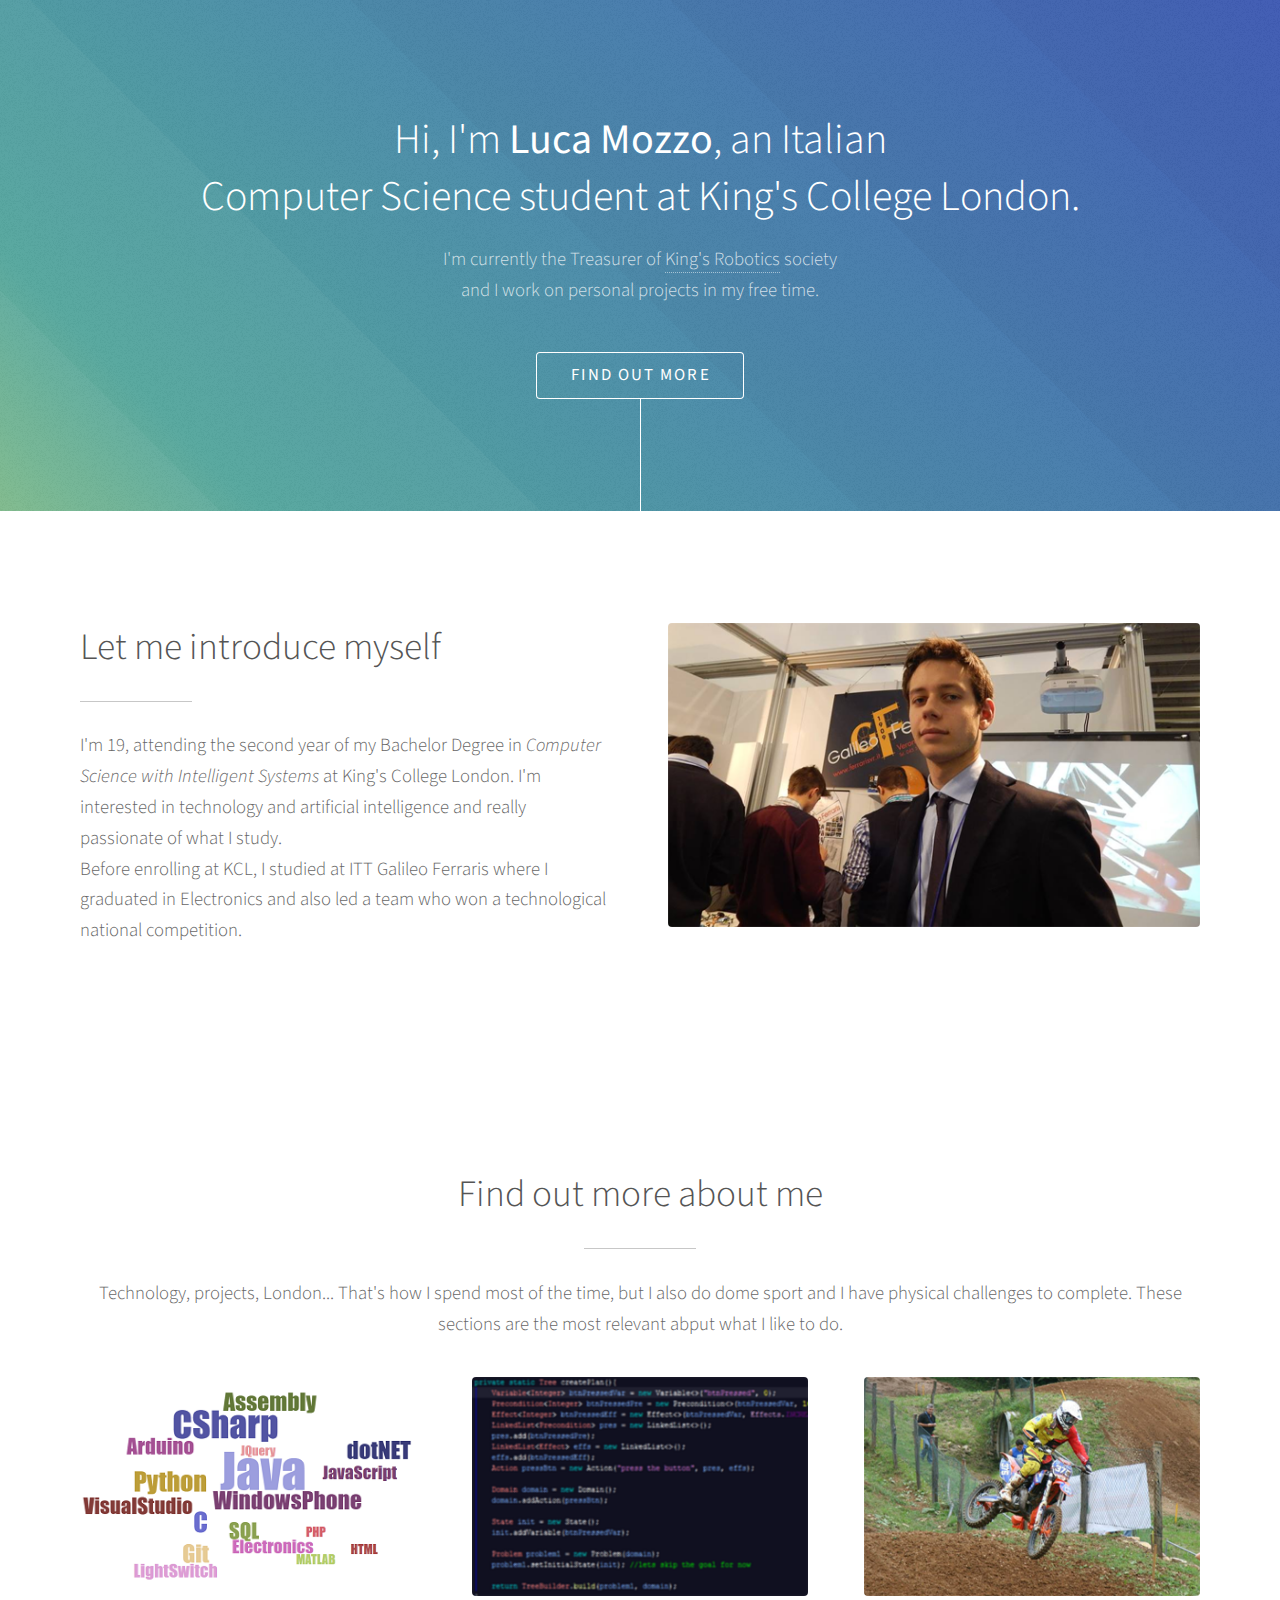
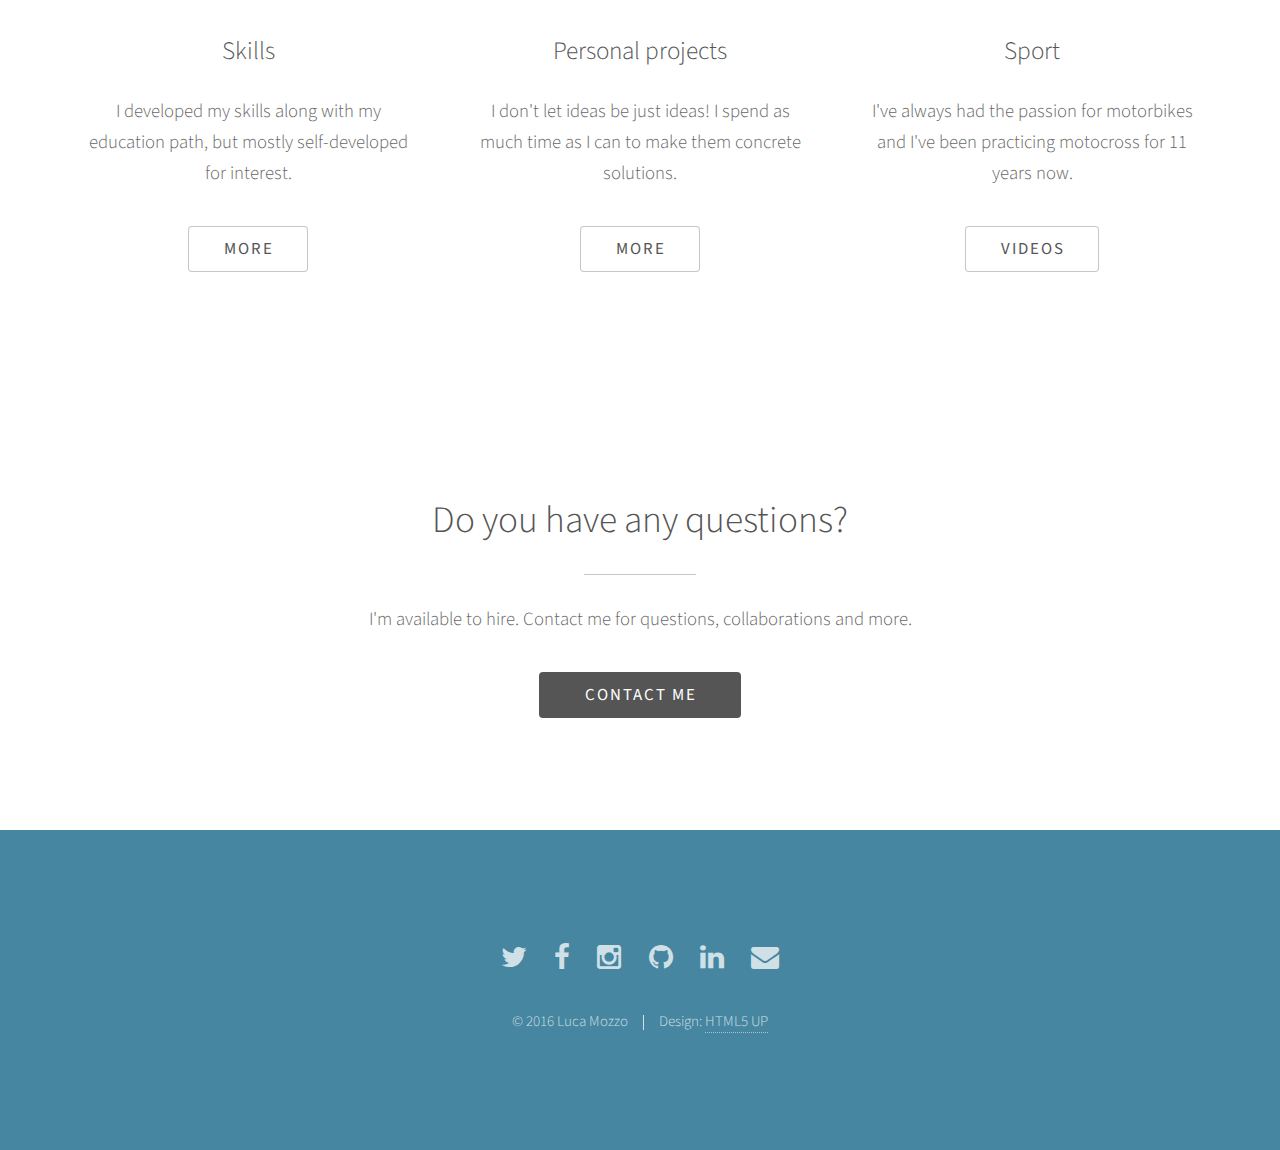
<file: OLD/index.html>
<!DOCTYPE HTML>
<!--
	Photon by HTML5 UP
	html5up.net | @n33co
	Free for personal and commercial use under the CCA 3.0 license (html5up.net/license)
-->
<html>
	<head>
		<title>Luca Mozzo</title>
		<meta charset="utf-8" />
		<meta name="viewport" content="width=device-width, initial-scale=1" />
		<!--[if lte IE 8]><script src="assets/js/ie/html5shiv.js"></script><![endif]-->
		<link rel="stylesheet" href="assets/css/main.css" />
		<!--[if lte IE 8]><link rel="stylesheet" href="assets/css/ie8.css" /><![endif]-->
		<!--[if lte IE 9]><link rel="stylesheet" href="assets/css/ie9.css" /><![endif]-->
		<script>
  (function(i,s,o,g,r,a,m){i['GoogleAnalyticsObject']=r;i[r]=i[r]||function(){
  (i[r].q=i[r].q||[]).push(arguments)},i[r].l=1*new Date();a=s.createElement(o),
  m=s.getElementsByTagName(o)[0];a.async=1;a.src=g;m.parentNode.insertBefore(a,m)
  })(window,document,'script','https://www.google-analytics.com/analytics.js','ga');

  ga('create', 'UA-48549531-3', 'auto');
  ga('send', 'pageview');

</script>
	</head>
	<body>

		<!-- Header -->
			<section id="header">
				<div class="inner">
					
					<h1>Hi, I'm <strong>Luca Mozzo</strong>, an Italian <br />
					Computer Science student at King's College London.</h1>
					<p>I'm currently the Treasurer of <a href="http://kingsrobotics.co.uk">King's Robotics</a> society<br />
					and I work on personal projects in my free time.</p>
					<ul class="actions">
						<li><a href="#one" class="button scrolly">Find out more</a></li>
					</ul>
				</div>
			</section>

		<!-- One -->
			<section id="one" class="main style1">
				<div class="container">
					<div class="row 150%">
						<div class="6u 12u$(medium)">
							<header class="major">
								<h2>Let me introduce myself</h2>
							</header>
							<p>I'm 19, attending the second year of my Bachelor Degree in <i>Computer Science with Intelligent Systems</i> at King's College London. I'm
							interested in technology and artificial intelligence and really passionate of what I study.<br />Before enrolling at KCL, I studied at ITT Galileo Ferraris
							where I graduated in Electronics and also led a team who won a technological national competition.</p>
						</div>
						<div class="6u$ 12u$(medium) important(medium)">
							<span class="image fit"><img src="images/profile.png" alt="" /></span>
						</div>
					</div>
				</div>
			</section>

		<!-- Two -->
		
			<!--<section id="two" class="main style2">
				<div class="container">
					<div class="row 150%">
						<!--<div class="6u 12u$(medium)">
							<ul class="major-icons">
								<li><span class="icon style1 major fa-code"></span></li>
								<li><span class="icon style2 major fa-bolt"></span></li>
								<li><span class="icon style3 major fa-camera-retro"></span></li>
								<li><span class="icon style4 major fa-cog"></span></li>
								<li><span class="icon style5 major fa-desktop"></span></li>
								<li><span class="icon style6 major fa-calendar"></span></li>
							</ul>
						</div>
						<div class="6u$ 12u$(medium)">
							<header class="major">
								<h2>Lorem ipsum dolor adipiscing<br />
								amet dolor consequat</h2>
							</header>
							<p>Adipiscing a commodo ante nunc accumsan interdum mi ante adipiscing. A nunc lobortis non nisl amet vis volutpat aclacus nascetur ac non. Lorem curae eu ante amet sapien in tempus ac. Adipiscing id accumsan adipiscing ipsum.</p>
							<p>Blandit faucibus proin. Ac aliquam integer adipiscing enim non praesent vis commodo nunc phasellus cubilia ac risus accumsan. Accumsan blandit. Lobortis phasellus non lobortis dit varius mi varius accumsan lobortis. Blandit ante aliquam lacinia lorem lobortis semper morbi col faucibus vitae integer placerat accumsan orci eu mi odio tempus adipiscing adipiscing adipiscing curae consequat feugiat etiam dolore.</p>
							<p>Adipiscing a commodo ante nunc accumsan interdum mi ante adipiscing. A nunc lobortis non nisl amet vis volutpat aclacus nascetur ac non. Lorem curae eu ante amet sapien in tempus ac. Adipiscing id accumsan adipiscing ipsum.</p>
						</div> -->
			<!--			<div class="3u 12u$(medium)">
							<ul class="major-icons">
								<li><a href="#"><span class="icon style1 major fa-code"></span></a></li>
								<li><span class="icon style3 major fa-camera-retro"></span></li>
								<li><span class="icon style4 major fa-cog"></span></li>
								<li><span class="icon style5 major fa-desktop"></span></li>
								<li><span class="icon style6 major fa-calendar"></span></li>
							</ul>
						</div>
							<div class="9u$ 12u$(medium)">
							<header class="major">
								<h2>Lorem ipsum dolor adipiscing<br />
								amet dolor consequat</h2>
							</header>
							<p>Adipiscing a commodo ante nunc accumsan interdum mi ante adipiscing. A nunc lobortis non nisl amet vis volutpat aclacus nascetur ac non. Lorem curae eu ante amet sapien in tempus ac. Adipiscing id accumsan adipiscing ipsum.</p>
							<p>Blandit faucibus proin. Ac aliquam integer adipiscing enim non praesent vis commodo nunc phasellus cubilia ac risus accumsan. Accumsan blandit. Lobortis phasellus non lobortis dit varius mi varius accumsan lobortis. Blandit ante aliquam lacinia lorem lobortis semper morbi col faucibus vitae integer placerat accumsan orci eu mi odio tempus adipiscing adipiscing adipiscing curae consequat feugiat etiam dolore.</p>
							<p>Adipiscing a commodo ante nunc accumsan interdum mi ante adipiscing. A nunc lobortis non nisl amet vis volutpat aclacus nascetur ac non. Lorem curae eu ante amet sapien in tempus ac. Adipiscing id accumsan adipiscing ipsum.</p>
						</div>
						</div>
					</div>
				</div>
			</section>   

		<!-- Three -->
			<section id="three" class="main style1 special">
				<div class="container">
					<header class="major">
						<h2>Find out more about me</h2>
					</header>
					<p>Technology, projects, London... That's how I spend most of the time, but I also do dome sport and I have physical challenges to complete. These sections
						are the most relevant abput what I like to do.
					</p>
					<div class="row 150%">
						<div class="4u 12u$(medium)">
							<span class="image fit"><img src="images/wordcloud.png" alt="" /></span>
							<h3>Skills</h3>
							<p>I developed my skills along with my education path, but mostly self-developed for interest.</p>
							<ul class="actions">
								<li><a href="skills.html" class="button">More</a></li>
							</ul>
						</div>
						<div class="4u 12u$(medium)">
							<span class="image fit"><img src="images/code.png" alt="" /></span>
							<h3>Personal projects</h3>
							<p>I don't let ideas be just ideas! I spend as much time as I can to make them concrete solutions.</p>
							<ul class="actions">
								<li><a href="projects.html" class="button">More</a></li>
							</ul>
						</div>
						<div class="4u$ 12u$(medium)">
							<span class="image fit"><img src="images/moto.png" alt="" /></span>
							<h3>Sport</h3>
							<p>I've always had the passion for motorbikes and I've been practicing motocross for 11 years now.</p>
							<ul class="actions">
								<li><a href="https://www.youtube.com/playlist?list=PL6Hr7aN58sTkIhSJAax3J7YX9zFifqrfE" class="button">Videos</a></li>
							</ul>
						</div>
					</div>
				</div>
			</section>

		<!-- Four -->
		
			<section id="four" class="main style1 special">
				<div class="container">
					<header class="major">
						<h2>Do you have any questions?</h2>
					</header>
					<p>I'm available to hire. Contact me for questions, collaborations and more.</p>
					<ul class="actions uniform">
						<li><a href="mailto:lucamozzo995@hotmail.com" class="button special">Contact me</a></li>
						<!--<li><a href="#" class="button">Learn More</a></li>-->
					</ul>
				</div>
			</section>

		<!-- Five -->
		<!--
			<section id="five" class="main style1">
				<div class="container">
					<header class="major special">
						<h2>Elements</h2>
					</header>

					<section>
						<h4>Text</h4>
						<p>This is <b>bold</b> and this is <strong>strong</strong>. This is <i>italic</i> and this is <em>emphasized</em>.
						This is <sup>superscript</sup> text and this is <sub>subscript</sub> text.
						This is <u>underlined</u> and this is code: <code>for (;;) { ... }</code>. Finally, <a href="#">this is a link</a>.</p>
						<hr />
						<header>
							<h4>Heading with a Subtitle</h4>
							<p>Lorem ipsum dolor sit amet nullam id egestas urna aliquam</p>
						</header>
						<p>Nunc lacinia ante nunc ac lobortis. Interdum adipiscing gravida odio porttitor sem non mi integer non faucibus ornare mi ut ante amet placerat aliquet. Volutpat eu sed ante lacinia sapien lorem accumsan varius montes viverra nibh in adipiscing blandit tempus accumsan.</p>
						<header>
							<h5>Heading with a Subtitle</h5>
							<p>Lorem ipsum dolor sit amet nullam id egestas urna aliquam</p>
						</header>
						<p>Nunc lacinia ante nunc ac lobortis. Interdum adipiscing gravida odio porttitor sem non mi integer non faucibus ornare mi ut ante amet placerat aliquet. Volutpat eu sed ante lacinia sapien lorem accumsan varius montes viverra nibh in adipiscing blandit tempus accumsan.</p>
						<hr />
						<h2>Heading Level 2</h2>
						<h3>Heading Level 3</h3>
						<h4>Heading Level 4</h4>
						<h5>Heading Level 5</h5>
						<h6>Heading Level 6</h6>
						<hr />
						<h5>Blockquote</h5>
						<blockquote>Fringilla nisl. Donec accumsan interdum nisi, quis tincidunt felis sagittis eget tempus euismod. Vestibulum ante ipsum primis in faucibus vestibulum. Blandit adipiscing eu felis iaculis volutpat ac adipiscing accumsan faucibus. Vestibulum ante ipsum primis in faucibus lorem ipsum dolor sit amet nullam adipiscing eu felis.</blockquote>
						<h5>Preformatted</h5>
						<pre><code>i = 0;

while (!deck.isInOrder()) {
print 'Iteration ' + i;
deck.shuffle();
i++;
}

print 'It took ' + i + ' iterations to sort the deck.';</code></pre>
					</section>

					<section>
						<h4>Lists</h4>
						<div class="row">
							<div class="6u 12u$(medium)">
								<h5>Unordered</h5>
								<ul>
									<li>Dolor pulvinar etiam.</li>
									<li>Sagittis adipiscing.</li>
									<li>Felis enim feugiat.</li>
								</ul>
								<h5>Alternate</h5>
								<ul class="alt">
									<li>Dolor pulvinar etiam.</li>
									<li>Sagittis adipiscing.</li>
									<li>Felis enim feugiat.</li>
								</ul>
							</div>
							<div class="6u$ 12u$(medium)">
								<h5>Ordered</h5>
								<ol>
									<li>Dolor pulvinar etiam.</li>
									<li>Etiam vel felis viverra.</li>
									<li>Felis enim feugiat.</li>
									<li>Dolor pulvinar etiam.</li>
									<li>Etiam vel felis lorem.</li>
									<li>Felis enim et feugiat.</li>
								</ol>
								<h5>Icons</h5>
								<ul class="icons">
									<li><a href="#" class="icon fa-twitter"><span class="label">Twitter</span></a></li>
									<li><a href="#" class="icon fa-facebook"><span class="label">Facebook</span></a></li>
									<li><a href="#" class="icon fa-instagram"><span class="label">Instagram</span></a></li>
									<li><a href="#" class="icon fa-github"><span class="label">Github</span></a></li>
								</ul>
							</div>
						</div>
						<h5>Actions</h5>
						<div class="row">
							<div class="6u 12u$(medium)">
								<ul class="actions">
									<li><a href="#" class="button special">Default</a></li>
									<li><a href="#" class="button">Default</a></li>
								</ul>
								<ul class="actions small">
									<li><a href="#" class="button special small">Small</a></li>
									<li><a href="#" class="button small">Small</a></li>
								</ul>
								<ul class="actions vertical">
									<li><a href="#" class="button special">Default</a></li>
									<li><a href="#" class="button">Default</a></li>
								</ul>
								<ul class="actions vertical small">
									<li><a href="#" class="button special small">Small</a></li>
									<li><a href="#" class="button small">Small</a></li>
								</ul>
							</div>
							<div class="6u 12u$(medium)">
								<ul class="actions vertical">
									<li><a href="#" class="button special fit">Default</a></li>
									<li><a href="#" class="button fit">Default</a></li>
								</ul>
								<ul class="actions vertical small">
									<li><a href="#" class="button special small fit">Small</a></li>
									<li><a href="#" class="button small fit">Small</a></li>
								</ul>
							</div>
						</div>
					</section>

					<section>
						<h4>Table</h4>
						<h5>Default</h5>
						<div class="table-wrapper">
							<table>
								<thead>
									<tr>
										<th>Name</th>
										<th>Description</th>
										<th>Price</th>
									</tr>
								</thead>
								<tbody>
									<tr>
										<td>Item One</td>
										<td>Ante turpis integer aliquet porttitor.</td>
										<td>29.99</td>
									</tr>
									<tr>
										<td>Item Two</td>
										<td>Vis ac commodo adipiscing arcu aliquet.</td>
										<td>19.99</td>
									</tr>
									<tr>
										<td>Item Three</td>
										<td> Morbi faucibus arcu accumsan lorem.</td>
										<td>29.99</td>
									</tr>
									<tr>
										<td>Item Four</td>
										<td>Vitae integer tempus condimentum.</td>
										<td>19.99</td>
									</tr>
									<tr>
										<td>Item Five</td>
										<td>Ante turpis integer aliquet porttitor.</td>
										<td>29.99</td>
									</tr>
								</tbody>
								<tfoot>
									<tr>
										<td colspan="2"></td>
										<td>100.00</td>
									</tr>
								</tfoot>
							</table>
						</div>

						<h5>Alternate</h5>
						<div class="table-wrapper">
							<table class="alt">
								<thead>
									<tr>
										<th>Name</th>
										<th>Description</th>
										<th>Price</th>
									</tr>
								</thead>
								<tbody>
									<tr>
										<td>Item One</td>
										<td>Ante turpis integer aliquet porttitor.</td>
										<td>29.99</td>
									</tr>
									<tr>
										<td>Item Two</td>
										<td>Vis ac commodo adipiscing arcu aliquet.</td>
										<td>19.99</td>
									</tr>
									<tr>
										<td>Item Three</td>
										<td> Morbi faucibus arcu accumsan lorem.</td>
										<td>29.99</td>
									</tr>
									<tr>
										<td>Item Four</td>
										<td>Vitae integer tempus condimentum.</td>
										<td>19.99</td>
									</tr>
									<tr>
										<td>Item Five</td>
										<td>Ante turpis integer aliquet porttitor.</td>
										<td>29.99</td>
									</tr>
								</tbody>
								<tfoot>
									<tr>
										<td colspan="2"></td>
										<td>100.00</td>
									</tr>
								</tfoot>
							</table>
						</div>
					</section>

					<section>
						<h4>Buttons</h4>
						<ul class="actions">
							<li><a href="#" class="button special">Special</a></li>
							<li><a href="#" class="button">Default</a></li>
						</ul>
						<ul class="actions">
							<li><a href="#" class="button big">Big</a></li>
							<li><a href="#" class="button">Default</a></li>
							<li><a href="#" class="button small">Small</a></li>
						</ul>
						<ul class="actions fit">
							<li><a href="#" class="button fit">Fit</a></li>
							<li><a href="#" class="button special fit">Fit</a></li>
							<li><a href="#" class="button fit">Fit</a></li>
						</ul>
						<ul class="actions fit small">
							<li><a href="#" class="button special fit small">Fit + Small</a></li>
							<li><a href="#" class="button fit small">Fit + Small</a></li>
							<li><a href="#" class="button special fit small">Fit + Small</a></li>
						</ul>
						<ul class="actions">
							<li><a href="#" class="button special icon fa-download">Icon</a></li>
							<li><a href="#" class="button icon fa-download">Icon</a></li>
						</ul>
						<ul class="actions">
							<li><span class="button special disabled">Disabled</span></li>
							<li><span class="button disabled">Disabled</span></li>
						</ul>
					</section>

					<section>
						<h4>Form</h4>
						<form method="post" action="#">
							<div class="row uniform 50%">
								<div class="6u 12u$(xsmall)">
									<input type="text" name="demo-name" id="demo-name" value="" placeholder="Name" />
								</div>
								<div class="6u$ 12u$(xsmall)">
									<input type="email" name="demo-email" id="demo-email" value="" placeholder="Email" />
								</div>
								<div class="12u$">
									<div class="select-wrapper">
										<select name="demo-category" id="demo-category">
											<option value="">- Category -</option>
											<option value="1">Manufacturing</option>
											<option value="1">Shipping</option>
											<option value="1">Administration</option>
											<option value="1">Human Resources</option>
										</select>
									</div>
								</div>
								<div class="4u 12u$(small)">
									<input type="radio" id="demo-priority-low" name="demo-priority" checked>
									<label for="demo-priority-low">Low</label>
								</div>
								<div class="4u 12u$(small)">
									<input type="radio" id="demo-priority-normal" name="demo-priority">
									<label for="demo-priority-normal">Normal</label>
								</div>
								<div class="4u$ 12u$(small)">
									<input type="radio" id="demo-priority-high" name="demo-priority">
									<label for="demo-priority-high">High</label>
								</div>
								<div class="6u 12u$(small)">
									<input type="checkbox" id="demo-copy" name="demo-copy">
									<label for="demo-copy">Email me a copy</label>
								</div>
								<div class="6u$ 12u$(small)">
									<input type="checkbox" id="demo-human" name="demo-human" checked>
									<label for="demo-human">Not a robot</label>
								</div>
								<div class="12u$">
									<textarea name="demo-message" id="demo-message" placeholder="Enter your message" rows="6"></textarea>
								</div>
								<div class="12u$">
									<ul class="actions">
										<li><input type="submit" value="Send Message" class="special" /></li>
										<li><input type="reset" value="Reset" /></li>
									</ul>
								</div>
							</div>
						</form>
					</section>

					<section>
						<h4>Image</h4>
						<h5>Fit</h5>
						<div class="box alt">
							<div class="row uniform 50%">
								<div class="12u"><span class="image fit"><img src="images/pic06.jpg" alt="" /></span></div>
								<div class="4u"><span class="image fit"><img src="images/pic02.jpg" alt="" /></span></div>
								<div class="4u"><span class="image fit"><img src="images/pic03.jpg" alt="" /></span></div>
								<div class="4u"><span class="image fit"><img src="images/pic04.jpg" alt="" /></span></div>
								<div class="4u"><span class="image fit"><img src="images/pic03.jpg" alt="" /></span></div>
								<div class="4u"><span class="image fit"><img src="images/pic04.jpg" alt="" /></span></div>
								<div class="4u"><span class="image fit"><img src="images/pic02.jpg" alt="" /></span></div>
								<div class="4u"><span class="image fit"><img src="images/pic04.jpg" alt="" /></span></div>
								<div class="4u"><span class="image fit"><img src="images/pic02.jpg" alt="" /></span></div>
								<div class="4u"><span class="image fit"><img src="images/pic03.jpg" alt="" /></span></div>
							</div>
						</div>
						<h5>Left &amp; Right</h5>
						<p><span class="image left"><img src="images/pic05.jpg" alt="" /></span>Fringilla nisl. Donec accumsan interdum nisi, quis tincidunt felis sagittis eget. tempus euismod. Vestibulum ante ipsum primis in faucibus vestibulum. Blandit adipiscing eu felis iaculis volutpat ac adipiscing accumsan eu faucibus. Integer ac pellentesque praesent tincidunt felis sagittis eget. tempus euismod. Vestibulum ante ipsum primis in faucibus vestibulum. Blandit adipiscing eu felis iaculis volutpat ac adipiscing accumsan eu faucibus. Integer ac pellentesque praesent. Donec accumsan interdum nisi, quis tincidunt felis sagittis eget. tempus euismod. Vestibulum ante ipsum primis in faucibus vestibulum. Blandit adipiscing eu felis iaculis volutpat ac adipiscing accumsan eu faucibus. Integer ac pellentesque praesent tincidunt felis sagittis eget. tempus euismod. Vestibulum ante ipsum primis in faucibus vestibulum. Blandit adipiscing eu felis iaculis volutpat ac adipiscing accumsan eu faucibus. Integer ac pellentesque praesent. Blandit adipiscing eu felis iaculis volutpat ac adipiscing accumsan eu faucibus. Integer ac pellentesque praesent tincidunt felis sagittis eget. tempus euismod. Vestibulum ante ipsum primis in faucibus vestibulum. Blandit adipiscing eu felis iaculis volutpat ac adipiscing accumsan eu faucibus. Integer ac pellentesque praesent.</p>
						<p><span class="image right"><img src="images/pic05.jpg" alt="" /></span>Fringilla nisl. Donec accumsan interdum nisi, quis tincidunt felis sagittis eget. tempus euismod. Vestibulum ante ipsum primis in faucibus vestibulum. Blandit adipiscing eu felis iaculis volutpat ac adipiscing accumsan eu faucibus. Integer ac pellentesque praesent tincidunt felis sagittis eget. tempus euismod. Vestibulum ante ipsum primis in faucibus vestibulum. Blandit adipiscing eu felis iaculis volutpat ac adipiscing accumsan eu faucibus. Integer ac pellentesque praesent. Donec accumsan interdum nisi, quis tincidunt felis sagittis eget. tempus euismod. Vestibulum ante ipsum primis in faucibus vestibulum. Blandit adipiscing eu felis iaculis volutpat ac adipiscing accumsan eu faucibus. Integer ac pellentesque praesent tincidunt felis sagittis eget. tempus euismod. Vestibulum ante ipsum primis in faucibus vestibulum. Blandit adipiscing eu felis iaculis volutpat ac adipiscing accumsan eu faucibus. Integer ac pellentesque praesent. Blandit adipiscing eu felis iaculis volutpat ac adipiscing accumsan eu faucibus. Integer ac pellentesque praesent tincidunt felis sagittis eget. tempus euismod. Vestibulum ante ipsum primis in faucibus vestibulum. Blandit adipiscing eu felis iaculis volutpat ac adipiscing accumsan eu faucibus. Integer ac pellentesque praesent.</p>
					</section>

				</div>
			</section>
		-->

		<!-- Footer -->
			<section id="footer">
				<ul class="icons">
					<li><a href="https://twitter.com/LucaMozzo96" class="icon alt fa-twitter"><span class="label">Twitter</span></a></li>
					<li><a href="https://www.facebook.com/Luca.Mozzo.21173" class="icon alt fa-facebook"><span class="label">Facebook</span></a></li>
					<li><a href="https://www.instagram.com/lucamozzo96/" class="icon alt fa-instagram"><span class="label">Instagram</span></a></li>
					<li><a href="https://github.com/LucaMozzo" class="icon alt fa-github"><span class="label">GitHub</span></a></li>
					<li><a href="https://uk.linkedin.com/in/lucamozzo/en" class="icon alt fa-linkedin"><span class="label">Email</span></a></li>
					<li><a href="mailto:luca.mozzo.96@gmail.com" class="icon alt fa-envelope"><span class="label">Email</span></a></li>
				</ul>
				<ul class="copyright">
					<li>&copy; 2016 Luca Mozzo</li><li>Design: <a href="http://html5up.net">HTML5 UP</a></li>
				</ul>
			</section>

		<!-- Scripts -->
			<script src="assets/js/jquery.min.js"></script>
			<script src="assets/js/jquery.scrolly.min.js"></script>
			<script src="assets/js/skel.min.js"></script>
			<script src="assets/js/util.js"></script>
			<!--[if lte IE 8]><script src="assets/js/ie/respond.min.js"></script><![endif]-->
			<script src="assets/js/main.js"></script>

	</body>
</html>
</file>
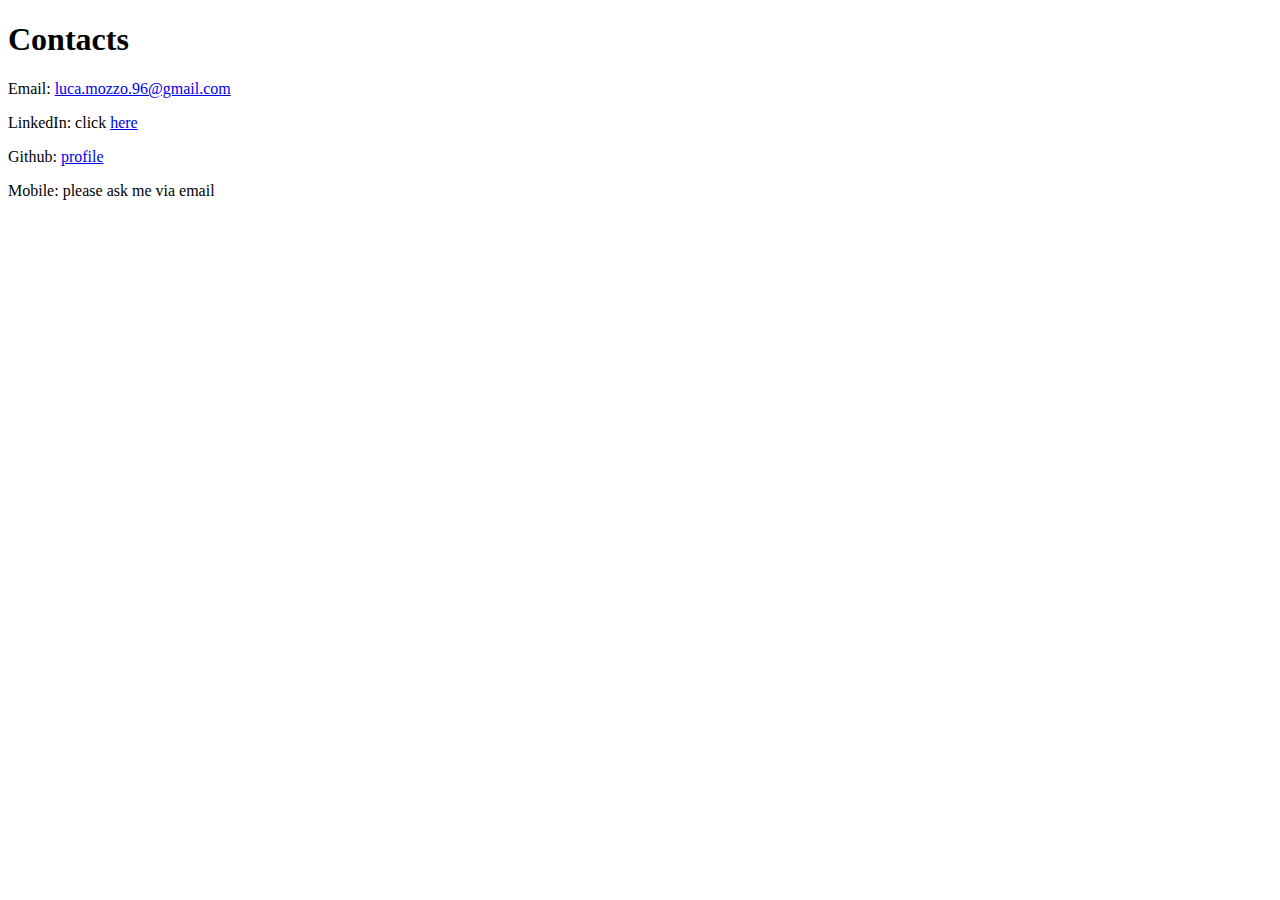
<file: contacts.html>
<!DOCTYPE html>
<html lang="en">
<head>
    <meta charset="UTF-8">
</head>
<body>
<div class = "col-sm-8 center col-md-8 col-md-offset-2">
<h1 class="western">Contacts</h1>
<p>Email: <a href="mailto:luca.mozzo.96@gmail.com">luca.mozzo.96@gmail.com</a></p>
<p>LinkedIn: click <a href="https://uk.linkedin.com/in/lucamozzo/en">here</a></p>
<p>Github: <a href="http://github.com/lucamozzo">profile</a></p>
<p>Mobile: please ask me via email</p>
    </div>
</body>
</html>
</file>
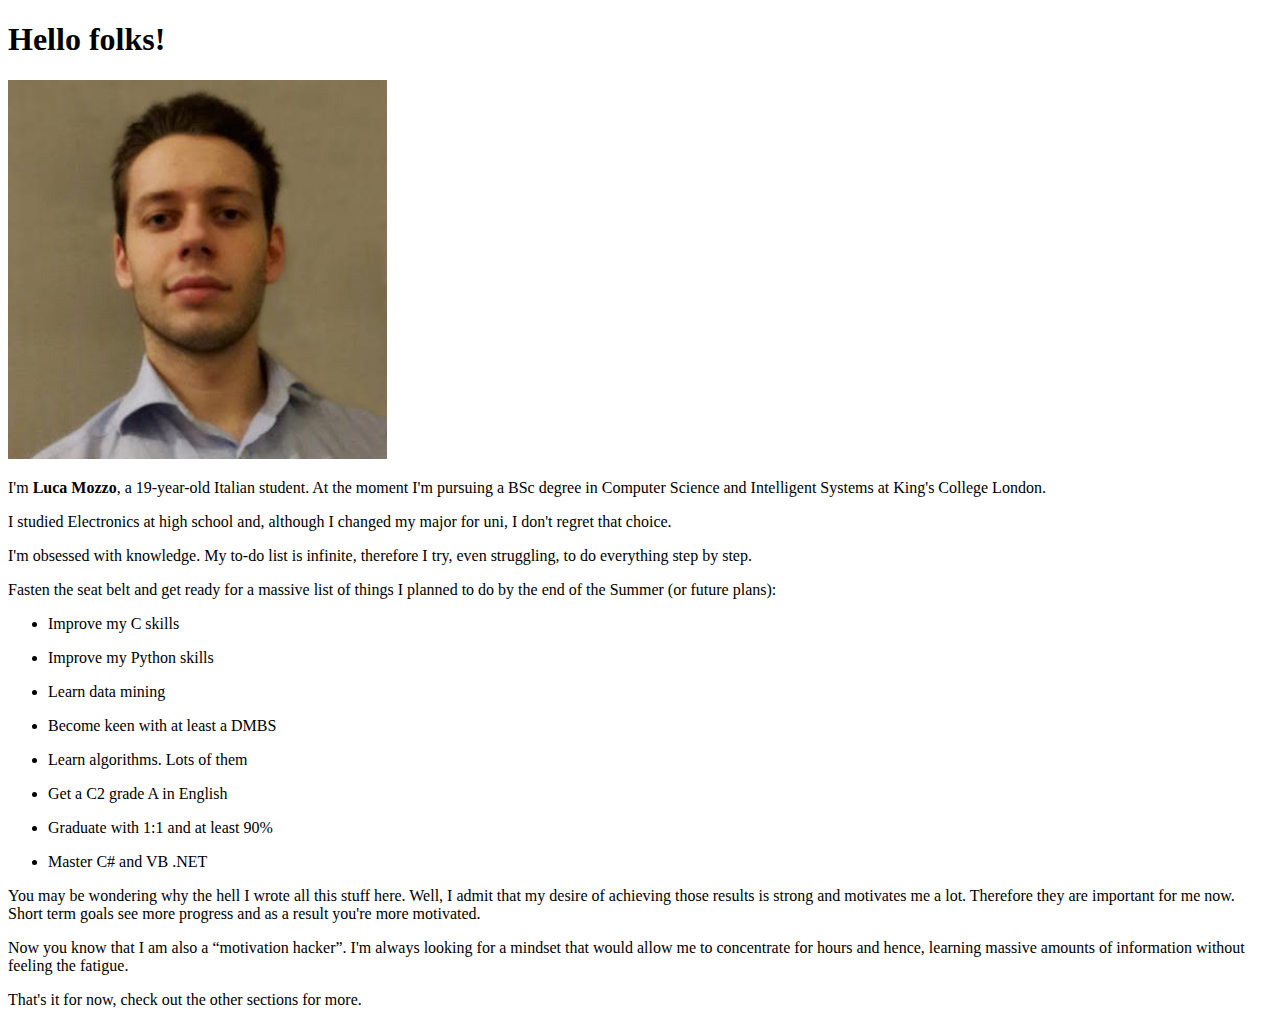
<file: home.html>
<!DOCTYPE html>
<html lang="en">
<head>
    <meta charset="UTF-8">
</head>
<body>
<div class = "col-sm-8 center col-md-8 col-md-offset-2">
    <h1 class="western" align="left">Hello folks!</h1>
    <!--<img src="media/prof_pic.jpg" height="30%" width="30%"/>-->
    <img src="media/prof.jpg" height="30%" width="30%" />
    <p>I'm <strong>Luca Mozzo</strong>, a 19-year-old Italian student. At the moment I'm
        pursuing a BSc degree in Computer Science and Intelligent Systems at
        King's College London.</p>
    <p>I studied Electronics at high school and, although I changed my
        major for uni, I don't regret that choice.</p>
    <p>I'm obsessed with knowledge. My to-do list is infinite, therefore
        I try, even struggling, to do everything step by step.</p>
    <p>Fasten the seat belt and get ready for a massive list of things I
        planned to do by the end of the Summer (or future plans):</p>
    <ul>
        <li><p>Improve my C skills</p>
        <li><p>Improve my Python skills</p>
        <li><p>Learn data mining</p>
        <li><p>Become keen with at least a DMBS</p>
        <li><p>Learn algorithms. Lots of them</p>
        <li><p>Get a C2 grade A in English</p>
        <li><p>Graduate with 1:1 and at least 90%</p>
        <li><p>Master C# and VB .NET</p>
    </ul>
    <p>You may be wondering why the hell I wrote all this stuff here.
        Well, I admit that my desire of achieving those results is strong and
        motivates me a lot. Therefore they are important for me now. Short
        term goals see more progress and as a result you're more motivated.
    </p>
    <p>Now you know that I am also a “motivation hacker”. I'm always
        looking for a mindset that would allow me to concentrate for hours
        and hence, learning massive amounts of information without feeling
        the fatigue.</p>
    <p>That's it for now, check out the other sections for more.</p>
</div>
</body>
</html>
</file>
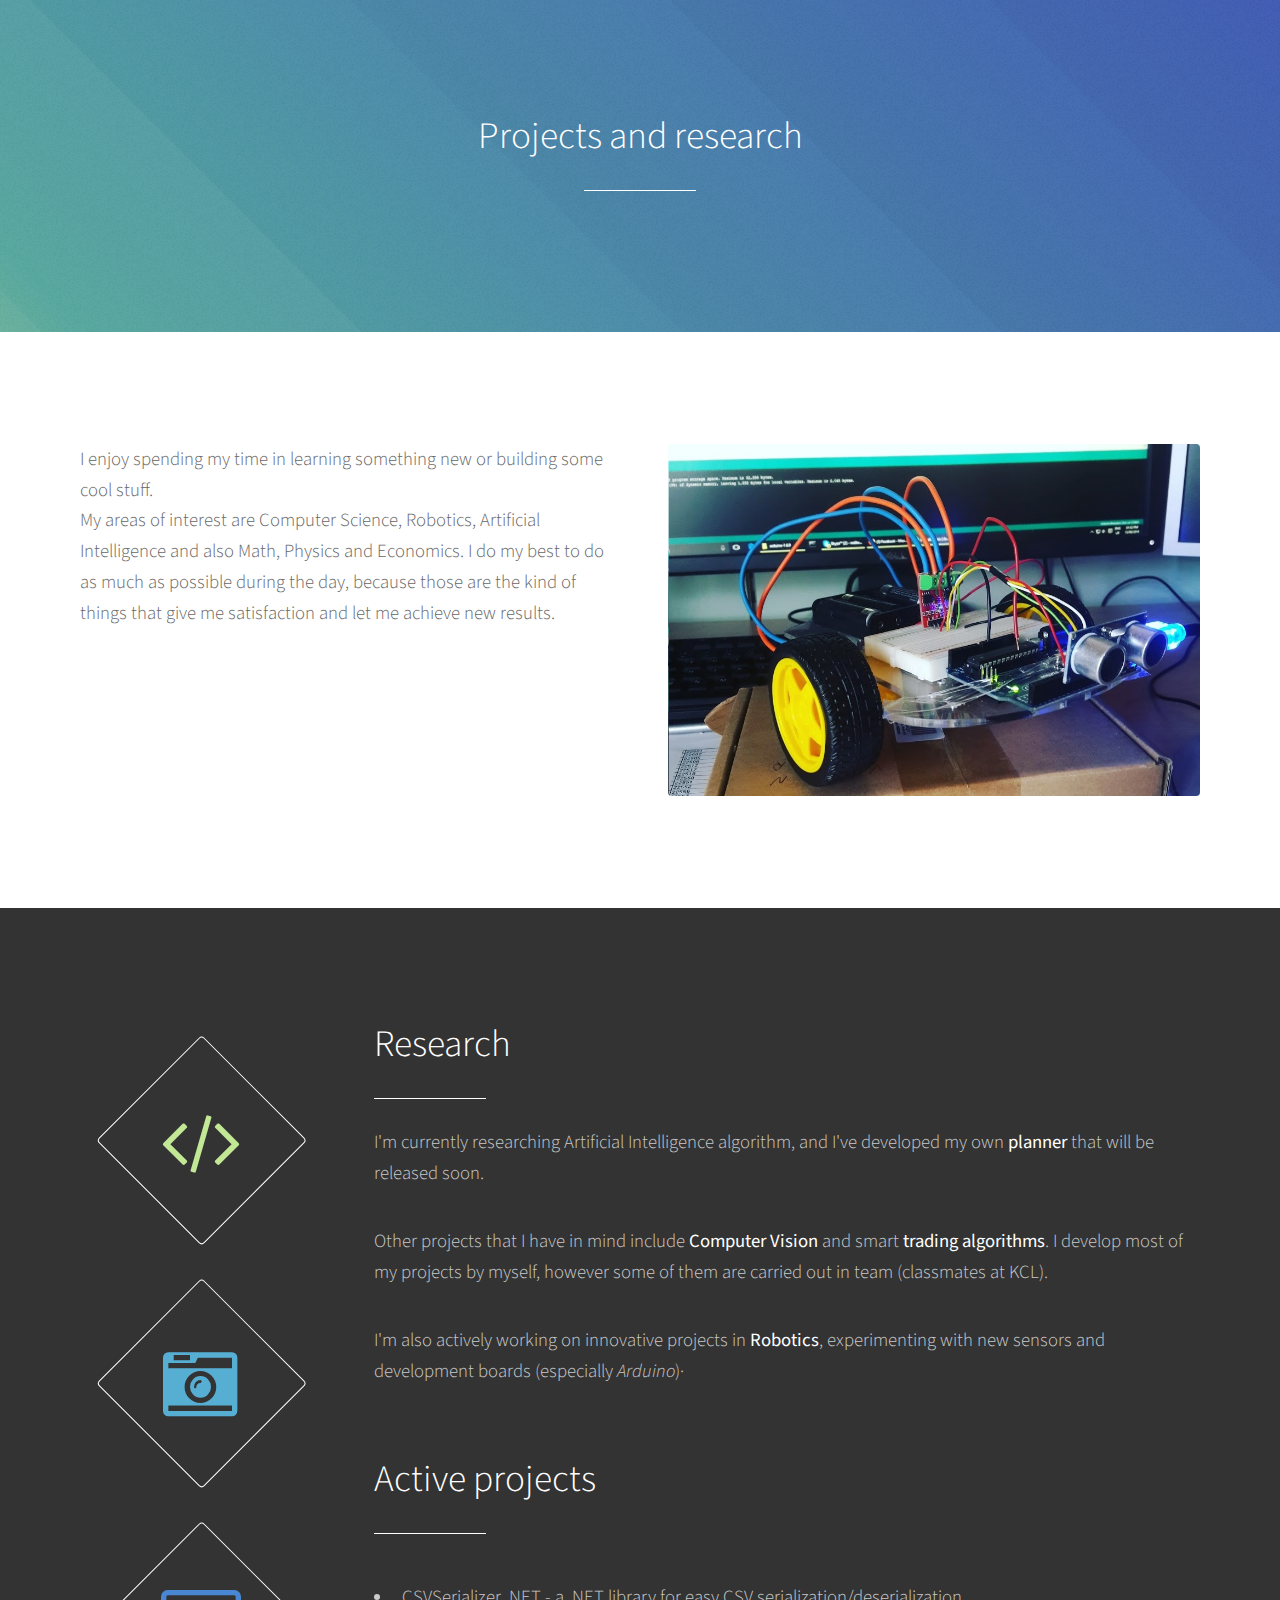
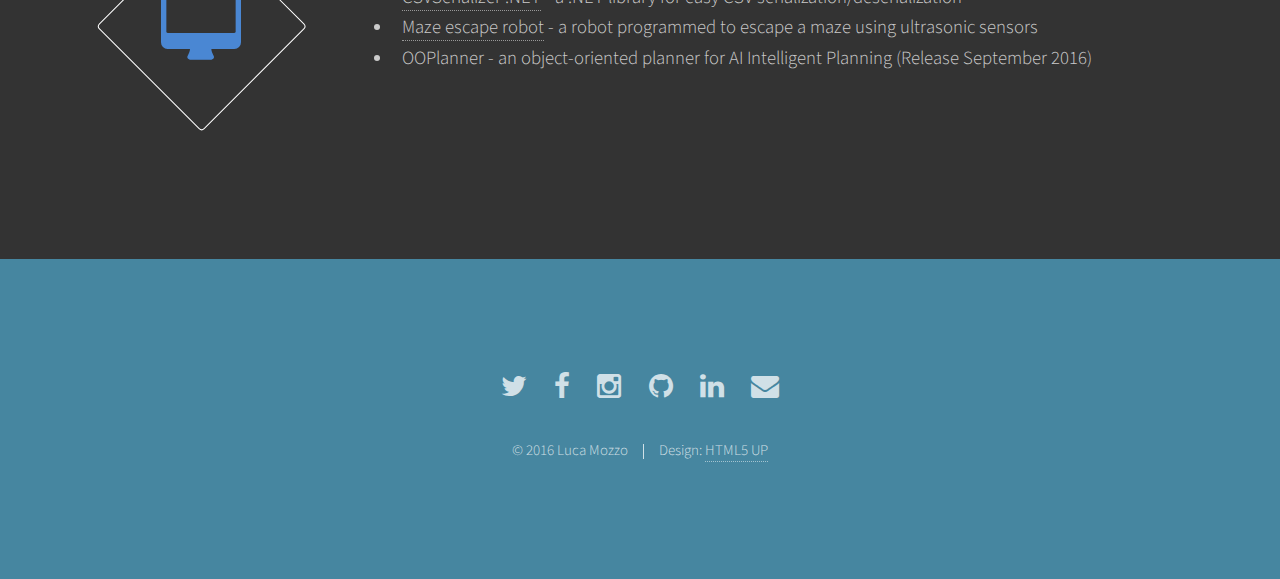
<file: OLD/projects.html>
<!DOCTYPE HTML>
<!--
	Photon by HTML5 UP
	html5up.net | @n33co
	Free for personal and commercial use under the CCA 3.0 license (html5up.net/license)
-->
<html>
	<head>
		<title>Luca Mozzo - Projects</title>
		<meta charset="utf-8" />
		<meta name="viewport" content="width=device-width, initial-scale=1" />
		<!--[if lte IE 8]><script src="assets/js/ie/html5shiv.js"></script><![endif]-->
		<link rel="stylesheet" href="assets/css/main.css" />
		<!--[if lte IE 8]><link rel="stylesheet" href="assets/css/ie8.css" /><![endif]-->
		<!--[if lte IE 9]><link rel="stylesheet" href="assets/css/ie9.css" /><![endif]-->
	</head>
	<body>

		<!-- Header -->
			<section id="header">
				<div class="inner">
					<header class="major">
						<h2>Projects and research</h2>
					</header>
				</div>
			</section>
		<!-- One -->
			<section id="one" class="main style1">
				<div class="container">
					<div class="row 150%">
						<div class="6u 12u$(medium)">
							<p>I enjoy spending my time in learning something new or building some cool stuff.<br/>
							My areas of interest are Computer Science, Robotics, Artificial Intelligence and also Math, Physics and Economics.
							I do my best to do as much as possible during the day, because those are the kind of things that give me satisfaction 
							and let me achieve new results.</p>
						</div>
						<div class="6u$ 12u$(medium) important(medium)">
							<span class="image fit"><img src="images/robot.jpg" alt="" /></span>
						</div>
					</div>
				</div>
			</section>

		<!-- Two -->
		
			<section id="two" class="main style2">
				<div class="container">
					<div class="row 150%">
						<!--<div class="6u 12u$(medium)">
							<ul class="major-icons">
								<li><span class="icon style1 major fa-code"></span></li>
								<li><span class="icon style2 major fa-bolt"></span></li>
								<li><span class="icon style3 major fa-camera-retro"></span></li>
								<li><span class="icon style4 major fa-cog"></span></li>
								<li><span class="icon style5 major fa-desktop"></span></li>
								<li><span class="icon style6 major fa-calendar"></span></li>
							</ul>
						</div>
						<div class="6u$ 12u$(medium)">
							<header class="major">
								<h2>Lorem ipsum dolor adipiscing<br />
								amet dolor consequat</h2>
							</header>
							<p>Adipiscing a commodo ante nunc accumsan interdum mi ante adipiscing. A nunc lobortis non nisl amet vis volutpat aclacus nascetur ac non. Lorem curae eu ante amet sapien in tempus ac. Adipiscing id accumsan adipiscing ipsum.</p>
							<p>Blandit faucibus proin. Ac aliquam integer adipiscing enim non praesent vis commodo nunc phasellus cubilia ac risus accumsan. Accumsan blandit. Lobortis phasellus non lobortis dit varius mi varius accumsan lobortis. Blandit ante aliquam lacinia lorem lobortis semper morbi col faucibus vitae integer placerat accumsan orci eu mi odio tempus adipiscing adipiscing adipiscing curae consequat feugiat etiam dolore.</p>
							<p>Adipiscing a commodo ante nunc accumsan interdum mi ante adipiscing. A nunc lobortis non nisl amet vis volutpat aclacus nascetur ac non. Lorem curae eu ante amet sapien in tempus ac. Adipiscing id accumsan adipiscing ipsum.</p>
						</div> -->
						<div class="3u 12u$(medium)">
							<ul class="major-icons">
								<li><span class="icon style1 major fa-code"></span></li>
								<li><span class="icon style4 major fa-camera-retro"></span></li>
								<li><span class="icon style5 major fa-desktop"></span></li>
							</ul>
						</div>
							<div class="9u$ 12u$(medium)">
								<header class="major">
									<h2>Research</h2>
								</header>
								<p>I'm currently researching Artificial Intelligence algorithm, and I've developed my own <strong>planner</strong> that will be released soon.</p>
								<p>Other projects that I have in mind include <strong>Computer Vision</strong> and smart <strong>trading algorithms</strong>. I develop most of my projects
								by myself, however some of them are carried out in team (classmates at KCL).</p>
								<p>I'm also actively working on innovative projects in <strong>Robotics</strong>, experimenting with new sensors and development boards (especially <i>Arduino</i>)·</p>
								<br />
								<header class="major">
									<h2>Active projects</h2>
								</header>
								<p>
									<ul>
										<li><a href="https://github.com/LucaMozzo/CSVSerializer.NET">CSVSerializer .NET</a> - a .NET library for easy CSV serialization/deserialization</li>
										<li><a href="images/robot.jpg">Maze escape robot</a> - a robot programmed to escape a maze using ultrasonic sensors</li>
										<li>OOPlanner - an object-oriented planner for AI Intelligent Planning (Release September 2016)</li>
									</ul>
								</p>
							</div>
						</div>
					</div>
				</div>
			</section>   

		<!-- Three -->
			<!--<section id="three" class="main style1 special">
				<div class="container">
					<header class="major">
						<h2>Find out more about me</h2>
					</header>
					<p>Technology, projects, London... That's how I spend most of the time, but I also do dome sport and I have physical challenges to complete. These sections
						are the most relevant abput what I like to do.
					</p>
					<div class="row 150%">
						<div class="4u 12u$(medium)">
							<span class="image fit"><img src="images/wordcloud.png" alt="" /></span>
							<h3>Skills</h3>
							<p>I developed my skills along with my education path, but mostly self-developed for interest.</p>
							<ul class="actions">
								<li><a href="#" class="button">More</a></li>
							</ul>
						</div>
						<div class="4u 12u$(medium)">
							<span class="image fit"><img src="images/code.png" alt="" /></span>
							<h3>Personal projects</h3>
							<p>I don't let ideas be just ideas! I spend as much time as I can to make them concrete solutions.</p>
							<ul class="actions">
								<li><a href="#" class="button">More</a></li>
							</ul>
						</div>
						<div class="4u$ 12u$(medium)">
							<span class="image fit"><img src="images/moto.png" alt="" /></span>
							<h3>Sport</h3>
							<p>I've always had the passion for motorbikes and I've been practicing motocross for 11 years now.</p>
							<ul class="actions">
								<li><a href="https://www.youtube.com/playlist?list=PL6Hr7aN58sTkIhSJAax3J7YX9zFifqrfE" class="button">Videos</a></li>
							</ul>
						</div>
					</div>
				</div>
			</section>

		<!-- Footer -->
			<section id="footer">
				<ul class="icons">
					<li><a href="https://twitter.com/LucaMozzo96" class="icon alt fa-twitter"><span class="label">Twitter</span></a></li>
					<li><a href="https://www.facebook.com/Luca.Mozzo.21173" class="icon alt fa-facebook"><span class="label">Facebook</span></a></li>
					<li><a href="https://www.instagram.com/lucamozzo96/" class="icon alt fa-instagram"><span class="label">Instagram</span></a></li>
					<li><a href="https://github.com/LucaMozzo" class="icon alt fa-github"><span class="label">GitHub</span></a></li>
					<li><a href="https://uk.linkedin.com/in/lucamozzo/en" class="icon alt fa-linkedin"><span class="label">Email</span></a></li>
					<li><a href="mailto:luca.mozzo.96@gmail.com" class="icon alt fa-envelope"><span class="label">Email</span></a></li>
				</ul>
				<ul class="copyright">
					<li>&copy; 2016 Luca Mozzo</li><li>Design: <a href="http://html5up.net">HTML5 UP</a></li>
				</ul>
			</section>

		<!-- Scripts -->
			<script src="assets/js/jquery.min.js"></script>
			<script src="assets/js/jquery.scrolly.min.js"></script>
			<script src="assets/js/skel.min.js"></script>
			<script src="assets/js/util.js"></script>
			<!--[if lte IE 8]><script src="assets/js/ie/respond.min.js"></script><![endif]-->
			<script src="assets/js/main.js"></script>

	</body>
</html>
</file>
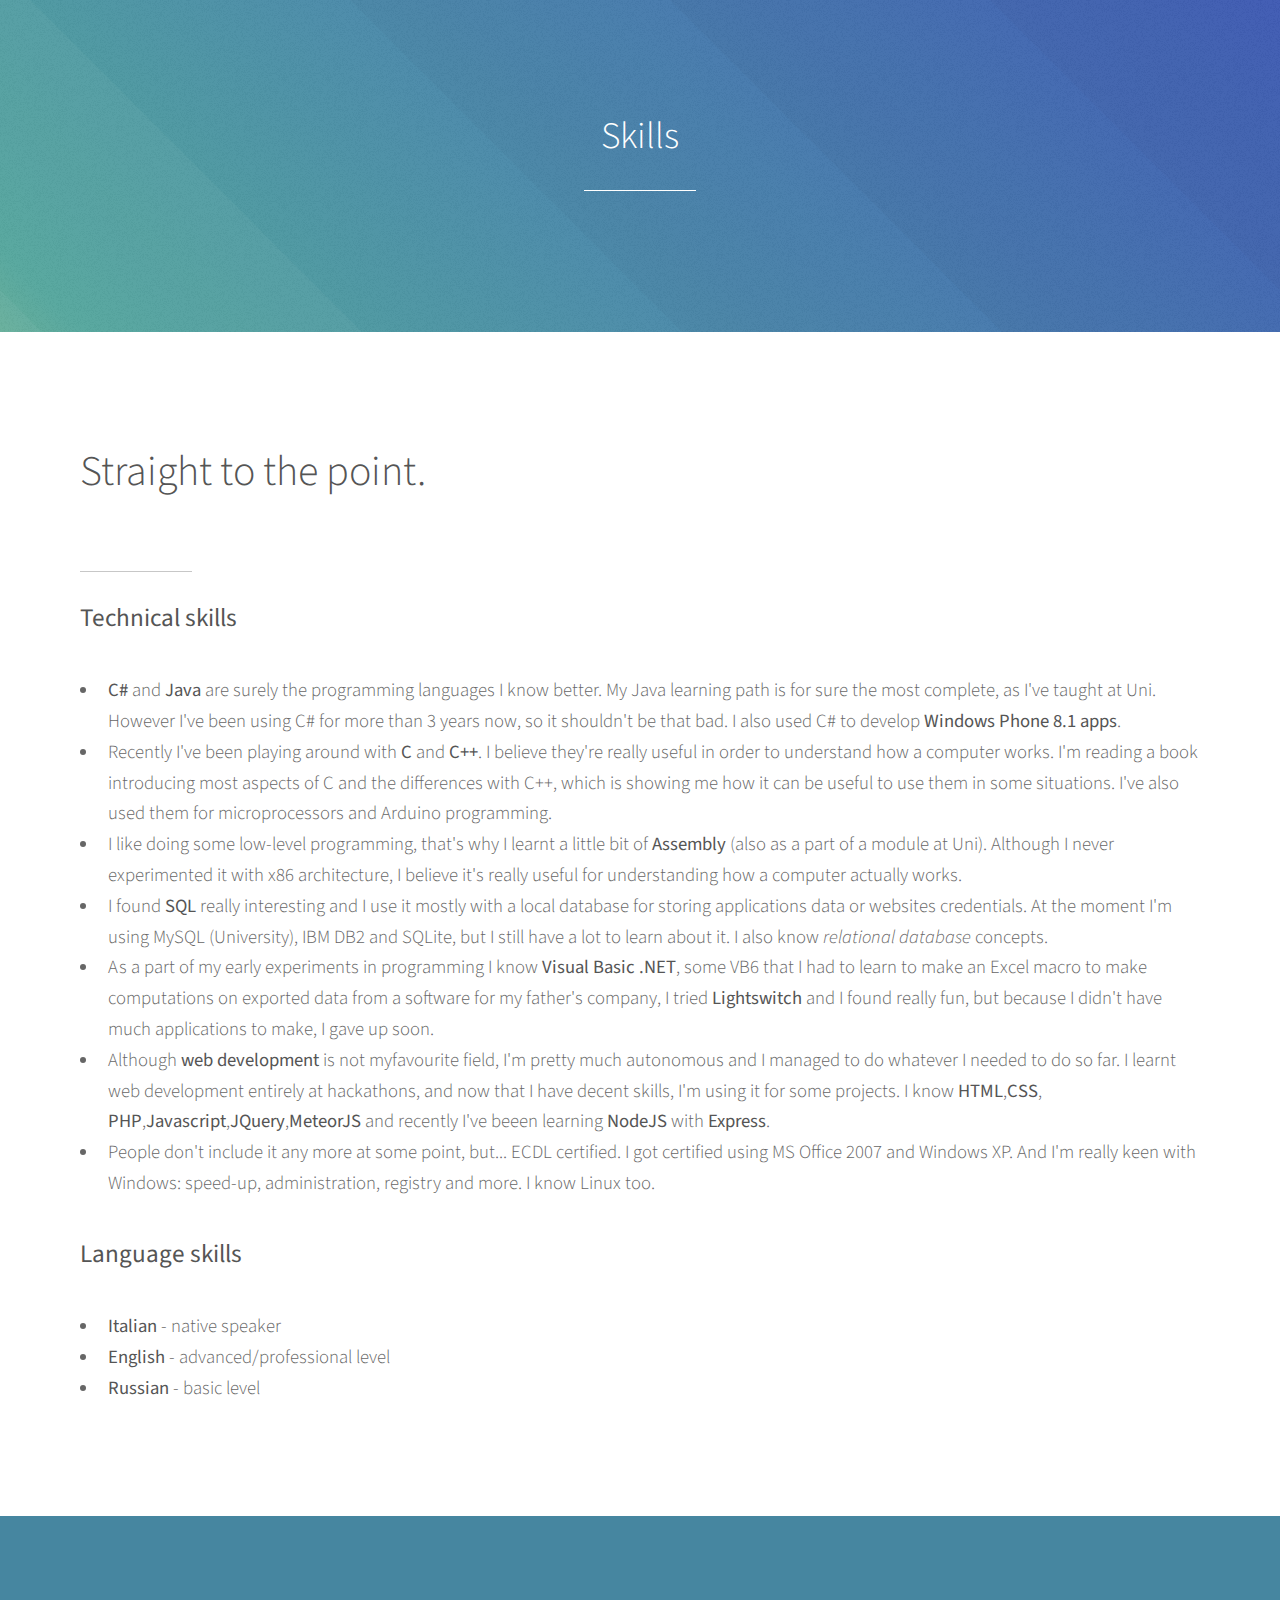
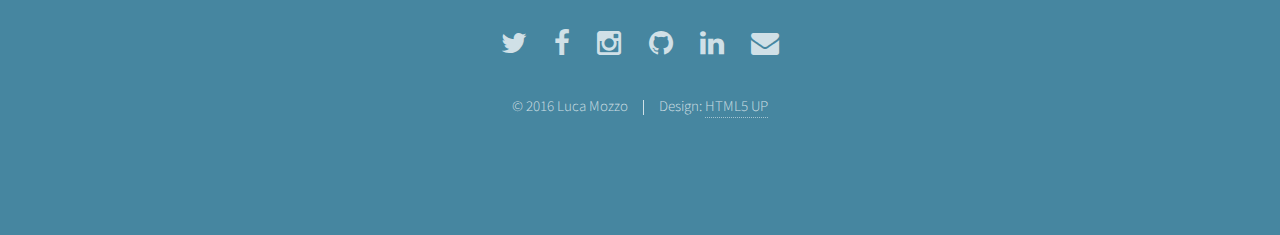
<file: OLD/skills.html>
<!DOCTYPE HTML>
<!--
	Photon by HTML5 UP
	html5up.net | @n33co
	Free for personal and commercial use under the CCA 3.0 license (html5up.net/license)
-->
<html>
	<head>
		<title>Luca Mozzo - Skills</title>
		<meta charset="utf-8" />
		<meta name="viewport" content="width=device-width, initial-scale=1" />
		<!--[if lte IE 8]><script src="assets/js/ie/html5shiv.js"></script><![endif]-->
		<link rel="stylesheet" href="assets/css/main.css" />
		<!--[if lte IE 8]><link rel="stylesheet" href="assets/css/ie8.css" /><![endif]-->
		<!--[if lte IE 9]><link rel="stylesheet" href="assets/css/ie9.css" /><![endif]-->
	</head>
	<body>

		<!-- Header -->
			<section id="header">
				<div class="inner">
					<header class="major">
						<h2>Skills</h2>
					</header>
				</div>
			</section>
		<!-- One -->
			<section id="one" class="main style1">
				<div class="container">
					<div class="row 150%">
						<div class="12u 12u$(medium)">
							<header class="major">
								<h1>Straight to the point.</h1>
							</header>
							<h3><b>Technical skills</b></h3>
							<p>
								<ul>
									<li><b>C#</b> and <b>Java</b> are
										surely the programming languages I know better. My Java learning path is for sure the most complete,
										as I've taught at Uni. However I've been using C# for more than 3 years now, so it shouldn't be that bad.
										I also used C# to develop <b>Windows Phone 8.1 apps</b>.</li>
									<li>Recently
										I've been playing around with <b>C</b> and <b>C++</b>.
										I believe they're really useful in order to understand how a computer
										works. I'm reading a book introducing most aspects of C and the differences with C++, which is showing me
										how it can be useful to use them in some situations. I've also used them for microprocessors and Arduino programming.</li>
									<li>I like doing some low-level programming, that's why I learnt a little bit of <b>Assembly</b> (also as a part of a module at Uni).
										Although I never experimented it with x86 architecture, I believe it's really useful for understanding how a computer actually works.</li>
									<li>I found <b>SQL</b> really interesting 
										and I use it mostly with a local database for storing applications data or websites credentials. At the moment I'm using MySQL
										(University), IBM DB2 and SQLite, but I still have a lot to learn about it. I also know <i>relational database</i> concepts.</li>
									<li>As
										a part of my early experiments in programming I know <b>Visual
										Basic .NET</b>, some VB6 that I
										had to learn to make an Excel macro to make computations on exported data from a software for my father's company, I tried <b>Lightswitch</b>
										and I found really fun, but because I didn't have much applications to make, I gave up soon.
										</li>
										<li>Although <b>web development</b> is not myfavourite field, I'm pretty much autonomous and I managed to do whatever I needed to do so far.
										I learnt web development entirely at hackathons, and now that I have decent skills, I'm using it for some projects. I know <b>HTML</b>,<b>CSS</b>,
										<b>PHP</b>,<b>Javascript</b>,<b>JQuery</b>,<b>MeteorJS</b> and recently I've beeen learning <b>NodeJS</b> with <b>Express</b>.
										</li>
									<li>People
										don't include it any more at some point, but... ECDL certified. I
										got certified using MS Office 2007 and Windows XP. And I'm
										really keen with Windows: speed-up, administration, registry and
										more. I know Linux too.</li>
								</ul>
							</p>
							<h3><b>Language skills</b></h3>
							<p>
								<ul>
									<li><b>Italian</b> - native speaker</li>
									<li><b>English</b> - advanced/professional level</li>
									<li><b>Russian</b> - basic level</li>
								</ul>
							</p>
						</div>
					
					</div>
				</div>
			</section>

		
		<!-- Footer -->
			<section id="footer">
				<ul class="icons">
					<li><a href="https://twitter.com/LucaMozzo96" class="icon alt fa-twitter"><span class="label">Twitter</span></a></li>
					<li><a href="https://www.facebook.com/Luca.Mozzo.21173" class="icon alt fa-facebook"><span class="label">Facebook</span></a></li>
					<li><a href="https://www.instagram.com/lucamozzo96/" class="icon alt fa-instagram"><span class="label">Instagram</span></a></li>
					<li><a href="https://github.com/LucaMozzo" class="icon alt fa-github"><span class="label">GitHub</span></a></li>
					<li><a href="https://uk.linkedin.com/in/lucamozzo/en" class="icon alt fa-linkedin"><span class="label">Email</span></a></li>
					<li><a href="mailto:luca.mozzo.96@gmail.com" class="icon alt fa-envelope"><span class="label">Email</span></a></li>
				</ul>
				<ul class="copyright">
					<li>&copy; 2016 Luca Mozzo</li><li>Design: <a href="http://html5up.net">HTML5 UP</a></li>
				</ul>
			</section>

		<!-- Scripts -->
			<script src="assets/js/jquery.min.js"></script>
			<script src="assets/js/jquery.scrolly.min.js"></script>
			<script src="assets/js/skel.min.js"></script>
			<script src="assets/js/util.js"></script>
			<!--[if lte IE 8]><script src="assets/js/ie/respond.min.js"></script><![endif]-->
			<script src="assets/js/main.js"></script>

	</body>
</html>
</file>
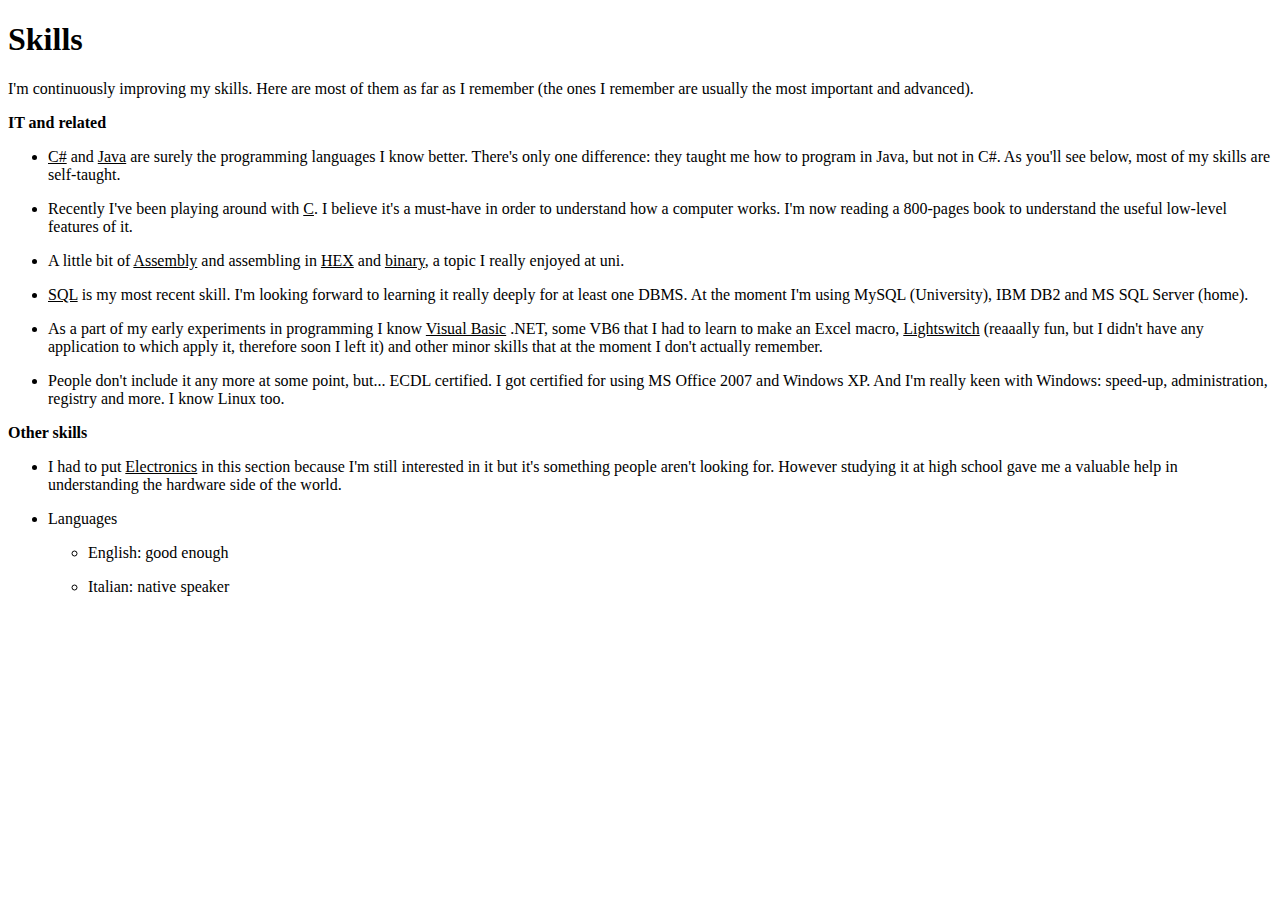
<file: OLD/OLD/skills.html>
<!DOCTYPE html>
<html lang="en">
<head>
    <meta charset="UTF-8">
</head>
<body>
<div class = "col-sm-8 center col-md-8 col-md-offset-2">
<h1 class="western">Skills</h1>
<p>I'm continuously improving my skills. Here are most of them as far
    as I remember (the ones I remember are usually the most important and
    advanced).</p>
<p><b>IT and related</b></p>
<ul>
    <li><p style="font-weight: normal"><u>C#</u> and <u>Java</u> are
        surely the programming languages I know better. There's only one
        difference: they taught me how to program in Java, but not in C#. As
        you'll see below, most of my skills are self-taught.</p>
    <li><p style="font-weight: normal"><span style="text-decoration: none">Recently
	I've been playing around with </span><u>C</u><span style="text-decoration: none">.
	I believe it's a must-have in order to understand how a computer
	works. I'm now reading a 800-pages book to understand the useful
	low-level features of it.</span></p>
    <li><p style="font-weight: normal"><span style="text-decoration: none">A
	little bit of </span><u>Assembly</u><span style="text-decoration: none">
	and assembling in </span><u>HEX</u><span style="text-decoration: none">
	and </span><u>binary</u><span style="text-decoration: none">, a
	topic I really enjoyed at uni.</span></p>
    <li><p style="font-weight: normal"><u>SQL</u><span style="text-decoration: none">
	is my most recent skill. I'm looking forward to learning it really
	deeply for at least one DBMS. At the moment I'm using MySQL
	(University), IBM DB2 and MS SQL Server (home).</span></p>
    <li><p style="font-weight: normal"><span style="text-decoration: none">As
	a part of my early experiments in programming I know </span><u>Visual
        Basic</u><span style="text-decoration: none"> .NET, some VB6 that I
	had to learn to make an Excel macro, </span><u>Lightswitch</u><span style="text-decoration: none">
	(reaaally fun, but I didn't have any application to which apply it,
	therefore </span><span style="text-decoration: none">soon I left it)
	and other minor skills that at the moment I don't actually remember.</span></p>
    <li><p style="font-weight: normal"><span style="text-decoration: none">People
	don't include it any more at some point, but... ECDL certified. I
	got certified for using MS Office 2007 and Windows XP. And I'm
	really keen with Windows: speed-up, administration, registry and
	more. I know Linux too.</span></p>
</ul>
<p><b><span style="text-decoration: none">Other skills</span></b></p>
<ul>
    <li><p style="font-weight: normal"><span style="text-decoration: none">I
	had to put </span><u>Electronics</u><span style="text-decoration: none">
	in this section because I'm still interested in it but it's
	something people aren't looking for. However studying it at high
	school gave me a valuable help in understanding the hardware side of
	the world.</span></p>
    <li><p style="font-weight: normal"><span style="text-decoration: none">Languages</span></p>
        <ul>
            <li><p style="font-weight: normal"><span style="text-decoration: none">English:
		good enough</span></p>
            <li><p style="font-weight: normal"><span style="text-decoration: none">Italian:
		native speaker</span></p>
        </ul>
</ul>
	</div>
</body>
</html>
</file>
<file: OLD/assets/css/ie8.css>
/*
	Photon by HTML5 UP
	html5up.net | @n33co
	Free for personal and commercial use under the CCA 3.0 license (html5up.net/license)
*/

/* Basic */

	hr {
		border-bottom: solid 1px #ccc;
	}

	blockquote {
		border-left: solid 4px #ccc;
	}

	code {
		border: solid 1px #ccc;
	}

/* Section/Article */

	header.major:after {
		background: #ccc;
	}

/* Form */

	input[type="text"],
	input[type="password"],
	input[type="email"],
	select,
	textarea {
		-ms-behavior: url("assets/js/ie/PIE.htc");
		border: solid 1px #ccc;
		position: relative;
	}

/* List */

	ul.alt li {
		border-top: solid 1px #ccc;
	}

	ul.major-icons li .icon {
		-ms-behavior: url("assets/js/ie/PIE.htc");
		border: solid 1px #ccc;
		position: relative;
	}

/* Table */

	table thead {
		border-bottom: solid 1px #ccc;
	}

	table tfoot {
		border-top: solid 1px #ccc;
	}

	table.alt tbody tr td {
		border: solid 1px #ccc;
		border-left-width: 0;
		border-top-width: 0;
	}

/* Button */

	input[type="submit"],
	input[type="reset"],
	input[type="button"],
	button,
	.button {
		-ms-behavior: url("assets/js/ie/PIE.htc");
		border: solid 1px #ccc;
		position: relative;
	}

/* Image */

	.image {
		-ms-behavior: url("assets/js/ie/PIE.htc");
	}

		.image img {
			-ms-behavior: url("assets/js/ie/PIE.htc");
			position: relative;
		}

/* Main */

	.main.style2 {
		background-color: #333;
		color: #ffffff;
		-ms-behavior: url("assets/js/ie/backgroundsize.min.htc");
		background-image: url("../../images/header.jpg");
		background-size: cover;
		position: relative;
	}

		.main.style2 a {
			border-bottom-color: #ffffff;
		}

			.main.style2 a:hover {
				color: #ffffff;
			}

		.main.style2 h1, .main.style2 h2, .main.style2 h3, .main.style2 h4, .main.style2 h5, .main.style2 h6, .main.style2 strong, .main.style2 b {
			color: #ffffff;
		}

		.main.style2 header p {
			color: #ffffff;
		}

		.main.style2 header.major:after {
			background: #ffffff;
		}

		.main.style2 input[type="submit"],
		.main.style2 input[type="reset"],
		.main.style2 input[type="button"],
		.main.style2 button,
		.main.style2 .button {
			border: solid 1px #ffffff !important;
			color: #ffffff !important;
		}

			.main.style2 input[type="submit"]:hover,
			.main.style2 input[type="reset"]:hover,
			.main.style2 input[type="button"]:hover,
			.main.style2 button:hover,
			.main.style2 .button:hover {
				background-color: transparent;
			}

			.main.style2 input[type="submit"]:active,
			.main.style2 input[type="reset"]:active,
			.main.style2 input[type="button"]:active,
			.main.style2 button:active,
			.main.style2 .button:active {
				background-color: transparent;
			}

			.main.style2 input[type="submit"].special,
			.main.style2 input[type="reset"].special,
			.main.style2 input[type="button"].special,
			.main.style2 button.special,
			.main.style2 .button.special {
				background-color: #ffffff;
				border: solid 1px #ffffff !important;
				color: #333 !important;
			}

				.main.style2 input[type="submit"].special:hover,
				.main.style2 input[type="reset"].special:hover,
				.main.style2 input[type="button"].special:hover,
				.main.style2 button.special:hover,
				.main.style2 .button.special:hover {
					background-color: transparent !important;
					color: #ffffff !important;
				}

				.main.style2 input[type="submit"].special:active,
				.main.style2 input[type="reset"].special:active,
				.main.style2 input[type="button"].special:active,
				.main.style2 button.special:active,
				.main.style2 .button.special:active {
					background-color: transparent !important;
				}

		.main.style2 ul.major-icons li .icon {
			border-color: #ffffff;
		}

		.main.style2 .icon.major {
			color: #ffffff;
		}

		.main.style2:before {
			background-image: url("images/overlay1.png");
			content: '';
			height: 100%;
			left: 0;
			position: absolute;
			top: 0;
			width: 100%;
		}

		.main.style2 > * {
			position: relative;
			z-index: 1;
		}

/* Header */

	#header {
		background-color: #4686a0;
		color: #ffffff;
	}

		#header a {
			border-bottom-color: #ffffff;
		}

			#header a:hover {
				color: #ffffff;
			}

		#header h1, #header h2, #header h3, #header h4, #header h5, #header h6, #header strong, #header b {
			color: #ffffff;
		}

		#header header p {
			color: #ffffff;
		}

		#header header.major:after {
			background: #ffffff;
		}

		#header input[type="submit"],
		#header input[type="reset"],
		#header input[type="button"],
		#header button,
		#header .button {
			border: solid 1px #ffffff !important;
			color: #ffffff !important;
		}

			#header input[type="submit"]:hover,
			#header input[type="reset"]:hover,
			#header input[type="button"]:hover,
			#header button:hover,
			#header .button:hover {
				background-color: transparent;
			}

			#header input[type="submit"]:active,
			#header input[type="reset"]:active,
			#header input[type="button"]:active,
			#header button:active,
			#header .button:active {
				background-color: transparent;
			}

			#header input[type="submit"].special,
			#header input[type="reset"].special,
			#header input[type="button"].special,
			#header button.special,
			#header .button.special {
				background-color: #ffffff;
				border: solid 1px #ffffff !important;
				color: #4686a0 !important;
			}

				#header input[type="submit"].special:hover,
				#header input[type="reset"].special:hover,
				#header input[type="button"].special:hover,
				#header button.special:hover,
				#header .button.special:hover {
					background-color: transparent !important;
					color: #ffffff !important;
				}

				#header input[type="submit"].special:active,
				#header input[type="reset"].special:active,
				#header input[type="button"].special:active,
				#header button.special:active,
				#header .button.special:active {
					background-color: transparent !important;
				}

		#header ul.major-icons li .icon {
			border-color: #ffffff;
		}

		#header .icon.major {
			color: #ffffff;
		}

/* Footer */

	#footer {
		background-color: #4686a0;
		color: #ffffff;
	}

		#footer a {
			border-bottom-color: #ffffff;
		}

			#footer a:hover {
				color: #ffffff;
			}

		#footer h1, #footer h2, #footer h3, #footer h4, #footer h5, #footer h6, #footer strong, #footer b {
			color: #ffffff;
		}

		#footer header p {
			color: #ffffff;
		}

		#footer header.major:after {
			background: #ffffff;
		}

		#footer input[type="submit"],
		#footer input[type="reset"],
		#footer input[type="button"],
		#footer button,
		#footer .button {
			border: solid 1px #ffffff !important;
			color: #ffffff !important;
		}

			#footer input[type="submit"]:hover,
			#footer input[type="reset"]:hover,
			#footer input[type="button"]:hover,
			#footer button:hover,
			#footer .button:hover {
				background-color: transparent;
			}

			#footer input[type="submit"]:active,
			#footer input[type="reset"]:active,
			#footer input[type="button"]:active,
			#footer button:active,
			#footer .button:active {
				background-color: transparent;
			}

			#footer input[type="submit"].special,
			#footer input[type="reset"].special,
			#footer input[type="button"].special,
			#footer button.special,
			#footer .button.special {
				background-color: #ffffff;
				border: solid 1px #ffffff !important;
				color: #4686a0 !important;
			}

				#footer input[type="submit"].special:hover,
				#footer input[type="reset"].special:hover,
				#footer input[type="button"].special:hover,
				#footer button.special:hover,
				#footer .button.special:hover {
					background-color: transparent !important;
					color: #ffffff !important;
				}

				#footer input[type="submit"].special:active,
				#footer input[type="reset"].special:active,
				#footer input[type="button"].special:active,
				#footer button.special:active,
				#footer .button.special:active {
					background-color: transparent !important;
				}

		#footer ul.major-icons li .icon {
			border-color: #ffffff;
		}

		#footer .icon.major {
			color: #ffffff;
		}
</file>
<file: OLD/assets/css/ie9.css>
/*
	Photon by HTML5 UP
	html5up.net | @n33co
	Free for personal and commercial use under the CCA 3.0 license (html5up.net/license)
*/

/* Header */

	#header {
		background-image: none;
		filter: progid:DXImageTransform.Microsoft.Gradient(startColorStr="#4fa49a", endColorStr="#4361c2", GradientType=1);
		position: relative;
	}

		#header:before {
			background-image: url("images/overlay2.png"), url("images/overlay3.svg");
			background-position: top left,							center center;
			background-size: auto,								cover;
			content: '';
			height: 100%;
			left: 0;
			position: absolute;
			top: 0;
			width: 100%;
		}

		#header > * {
			position: relative;
			z-index: 1;
		}

/* Footer */

	#footer {
		background-image: none;
		filter: progid:DXImageTransform.Microsoft.Gradient(startColorStr="#4361c2", endColorStr="#4fa49a", GradientType=1);
		position: relative;
	}

		#footer:before {
			background-image: url("images/overlay2.png"), url("images/overlay4.svg");
			background-position: top left,							center center;
			background-size: auto,								cover;
			content: '';
			height: 100%;
			left: 0;
			position: absolute;
			top: 0;
			width: 100%;
		}

		#footer > * {
			position: relative;
			z-index: 1;
		}
</file>
<file: OLD/assets/css/main.css>
@import url("font-awesome.min.css");
@import url("http://fonts.googleapis.com/css?family=Source+Sans+Pro:300,300italic,400,400italic");

/*
	Photon by HTML5 UP
	html5up.net | @n33co
	Free for personal and commercial use under the CCA 3.0 license (html5up.net/license)
*/

/* Reset */

	html, body, div, span, applet, object, iframe, h1, h2, h3, h4, h5, h6, p, blockquote, pre, a, abbr, acronym, address, big, cite, code, del, dfn, em, img, ins, kbd, q, s, samp, small, strike, strong, sub, sup, tt, var, b, u, i, center, dl, dt, dd, ol, ul, li, fieldset, form, label, legend, table, caption, tbody, tfoot, thead, tr, th, td, article, aside, canvas, details, embed, figure, figcaption, footer, header, hgroup, menu, nav, output, ruby, section, summary, time, mark, audio, video {
		margin: 0;
		padding: 0;
		border: 0;
		font-size: 100%;
		font: inherit;
		vertical-align: baseline;
	}

	article, aside, details, figcaption, figure, footer, header, hgroup, menu, nav, section {
		display: block;
	}

	body {
		line-height: 1;
	}

	ol, ul {
		list-style: none;
	}

	blockquote, q {
		quotes: none;
	}

	blockquote:before, blockquote:after, q:before, q:after {
		content: '';
		content: none;
	}

	table {
		border-collapse: collapse;
		border-spacing: 0;
	}

	body {
		-webkit-text-size-adjust: none;
	}

/* Box Model */

	*, *:before, *:after {
		-moz-box-sizing: border-box;
		-webkit-box-sizing: border-box;
		box-sizing: border-box;
	}

/* Containers */

	.container {
		margin-left: auto;
		margin-right: auto;
	}

	.container.\31 25\25 {
		width: 100%;
		max-width: 75em;
		min-width: 60em;
	}

	.container.\37 5\25 {
		width: 45em;
	}

	.container.\35 0\25 {
		width: 30em;
	}

	.container.\32 5\25 {
		width: 15em;
	}

	.container {
		width: 60em;
	}

	@media screen and (max-width: 1680px) {

		.container.\31 25\25 {
			width: 100%;
			max-width: 75em;
			min-width: 60em;
		}

		.container.\37 5\25 {
			width: 45em;
		}

		.container.\35 0\25 {
			width: 30em;
		}

		.container.\32 5\25 {
			width: 15em;
		}

		.container {
			width: 60em;
		}

	}

	@media screen and (max-width: 1140px) {

		.container.\31 25\25 {
			width: 100%;
			max-width: 112.5%;
			min-width: 90%;
		}

		.container.\37 5\25 {
			width: 67.5%;
		}

		.container.\35 0\25 {
			width: 45%;
		}

		.container.\32 5\25 {
			width: 22.5%;
		}

		.container {
			width: 90%;
		}

	}

	@media screen and (max-width: 980px) {

		.container.\31 25\25 {
			width: 100%;
			max-width: 125%;
			min-width: 100%;
		}

		.container.\37 5\25 {
			width: 75%;
		}

		.container.\35 0\25 {
			width: 50%;
		}

		.container.\32 5\25 {
			width: 25%;
		}

		.container {
			width: 100% !important;
		}

	}

	@media screen and (max-width: 736px) {

		.container.\31 25\25 {
			width: 100%;
			max-width: 125%;
			min-width: 100%;
		}

		.container.\37 5\25 {
			width: 75%;
		}

		.container.\35 0\25 {
			width: 50%;
		}

		.container.\32 5\25 {
			width: 25%;
		}

		.container {
			width: 100% !important;
		}

	}

	@media screen and (max-width: 480px) {

		.container.\31 25\25 {
			width: 100%;
			max-width: 125%;
			min-width: 100%;
		}

		.container.\37 5\25 {
			width: 75%;
		}

		.container.\35 0\25 {
			width: 50%;
		}

		.container.\32 5\25 {
			width: 25%;
		}

		.container {
			width: 100% !important;
		}

	}

	@media screen and (max-width: 320px) {

		.container.\31 25\25 {
			width: 100%;
			max-width: 125%;
			min-width: 100%;
		}

		.container.\37 5\25 {
			width: 75%;
		}

		.container.\35 0\25 {
			width: 50%;
		}

		.container.\32 5\25 {
			width: 25%;
		}

		.container {
			width: 100% !important;
		}

	}

/* Grid */

	.row {
		border-bottom: solid 1px transparent;
		-moz-box-sizing: border-box;
		-webkit-box-sizing: border-box;
		box-sizing: border-box;
	}

	.row > * {
		float: left;
		-moz-box-sizing: border-box;
		-webkit-box-sizing: border-box;
		box-sizing: border-box;
	}

	.row:after, .row:before {
		content: '';
		display: block;
		clear: both;
		height: 0;
	}

	.row.uniform > * > :first-child {
		margin-top: 0;
	}

	.row.uniform > * > :last-child {
		margin-bottom: 0;
	}

	.row.\30 \25 > * {
		padding: 0 0 0 0em;
	}

	.row.\30 \25 {
		margin: 0 0 -1px 0em;
	}

	.row.uniform.\30 \25 > * {
		padding: 0em 0 0 0em;
	}

	.row.uniform.\30 \25 {
		margin: 0em 0 -1px 0em;
	}

	.row > * {
		padding: 0 0 0 2em;
	}

	.row {
		margin: 0 0 -1px -2em;
	}

	.row.uniform > * {
		padding: 2em 0 0 2em;
	}

	.row.uniform {
		margin: -2em 0 -1px -2em;
	}

	.row.\32 00\25 > * {
		padding: 0 0 0 4em;
	}

	.row.\32 00\25 {
		margin: 0 0 -1px -4em;
	}

	.row.uniform.\32 00\25 > * {
		padding: 4em 0 0 4em;
	}

	.row.uniform.\32 00\25 {
		margin: -4em 0 -1px -4em;
	}

	.row.\31 50\25 > * {
		padding: 0 0 0 3em;
	}

	.row.\31 50\25 {
		margin: 0 0 -1px -3em;
	}

	.row.uniform.\31 50\25 > * {
		padding: 3em 0 0 3em;
	}

	.row.uniform.\31 50\25 {
		margin: -3em 0 -1px -3em;
	}

	.row.\35 0\25 > * {
		padding: 0 0 0 1em;
	}

	.row.\35 0\25 {
		margin: 0 0 -1px -1em;
	}

	.row.uniform.\35 0\25 > * {
		padding: 1em 0 0 1em;
	}

	.row.uniform.\35 0\25 {
		margin: -1em 0 -1px -1em;
	}

	.row.\32 5\25 > * {
		padding: 0 0 0 0.5em;
	}

	.row.\32 5\25 {
		margin: 0 0 -1px -0.5em;
	}

	.row.uniform.\32 5\25 > * {
		padding: 0.5em 0 0 0.5em;
	}

	.row.uniform.\32 5\25 {
		margin: -0.5em 0 -1px -0.5em;
	}

	.\31 2u, .\31 2u\24 {
		width: 100%;
		clear: none;
		margin-left: 0;
	}

	.\31 1u, .\31 1u\24 {
		width: 91.6666666667%;
		clear: none;
		margin-left: 0;
	}

	.\31 0u, .\31 0u\24 {
		width: 83.3333333333%;
		clear: none;
		margin-left: 0;
	}

	.\39 u, .\39 u\24 {
		width: 75%;
		clear: none;
		margin-left: 0;
	}

	.\38 u, .\38 u\24 {
		width: 66.6666666667%;
		clear: none;
		margin-left: 0;
	}

	.\37 u, .\37 u\24 {
		width: 58.3333333333%;
		clear: none;
		margin-left: 0;
	}

	.\36 u, .\36 u\24 {
		width: 50%;
		clear: none;
		margin-left: 0;
	}

	.\35 u, .\35 u\24 {
		width: 41.6666666667%;
		clear: none;
		margin-left: 0;
	}

	.\34 u, .\34 u\24 {
		width: 33.3333333333%;
		clear: none;
		margin-left: 0;
	}

	.\33 u, .\33 u\24 {
		width: 25%;
		clear: none;
		margin-left: 0;
	}

	.\32 u, .\32 u\24 {
		width: 16.6666666667%;
		clear: none;
		margin-left: 0;
	}

	.\31 u, .\31 u\24 {
		width: 8.3333333333%;
		clear: none;
		margin-left: 0;
	}

	.\31 2u\24 + *,
	.\31 1u\24 + *,
	.\31 0u\24 + *,
	.\39 u\24 + *,
	.\38 u\24 + *,
	.\37 u\24 + *,
	.\36 u\24 + *,
	.\35 u\24 + *,
	.\34 u\24 + *,
	.\33 u\24 + *,
	.\32 u\24 + *,
	.\31 u\24 + * {
		clear: left;
	}

	.\-11u {
		margin-left: 91.66667%;
	}

	.\-10u {
		margin-left: 83.33333%;
	}

	.\-9u {
		margin-left: 75%;
	}

	.\-8u {
		margin-left: 66.66667%;
	}

	.\-7u {
		margin-left: 58.33333%;
	}

	.\-6u {
		margin-left: 50%;
	}

	.\-5u {
		margin-left: 41.66667%;
	}

	.\-4u {
		margin-left: 33.33333%;
	}

	.\-3u {
		margin-left: 25%;
	}

	.\-2u {
		margin-left: 16.66667%;
	}

	.\-1u {
		margin-left: 8.33333%;
	}

	@media screen and (max-width: 1680px) {

		.row > * {
			padding: 0 0 0 2em;
		}

		.row {
			margin: 0 0 -1px -2em;
		}

		.row.uniform > * {
			padding: 2em 0 0 2em;
		}

		.row.uniform {
			margin: -2em 0 -1px -2em;
		}

		.row.\32 00\25 > * {
			padding: 0 0 0 4em;
		}

		.row.\32 00\25 {
			margin: 0 0 -1px -4em;
		}

		.row.uniform.\32 00\25 > * {
			padding: 4em 0 0 4em;
		}

		.row.uniform.\32 00\25 {
			margin: -4em 0 -1px -4em;
		}

		.row.\31 50\25 > * {
			padding: 0 0 0 3em;
		}

		.row.\31 50\25 {
			margin: 0 0 -1px -3em;
		}

		.row.uniform.\31 50\25 > * {
			padding: 3em 0 0 3em;
		}

		.row.uniform.\31 50\25 {
			margin: -3em 0 -1px -3em;
		}

		.row.\35 0\25 > * {
			padding: 0 0 0 1em;
		}

		.row.\35 0\25 {
			margin: 0 0 -1px -1em;
		}

		.row.uniform.\35 0\25 > * {
			padding: 1em 0 0 1em;
		}

		.row.uniform.\35 0\25 {
			margin: -1em 0 -1px -1em;
		}

		.row.\32 5\25 > * {
			padding: 0 0 0 0.5em;
		}

		.row.\32 5\25 {
			margin: 0 0 -1px -0.5em;
		}

		.row.uniform.\32 5\25 > * {
			padding: 0.5em 0 0 0.5em;
		}

		.row.uniform.\32 5\25 {
			margin: -0.5em 0 -1px -0.5em;
		}

		.\31 2u\28xlarge\29, .\31 2u\24\28xlarge\29 {
			width: 100%;
			clear: none;
			margin-left: 0;
		}

		.\31 1u\28xlarge\29, .\31 1u\24\28xlarge\29 {
			width: 91.6666666667%;
			clear: none;
			margin-left: 0;
		}

		.\31 0u\28xlarge\29, .\31 0u\24\28xlarge\29 {
			width: 83.3333333333%;
			clear: none;
			margin-left: 0;
		}

		.\39 u\28xlarge\29, .\39 u\24\28xlarge\29 {
			width: 75%;
			clear: none;
			margin-left: 0;
		}

		.\38 u\28xlarge\29, .\38 u\24\28xlarge\29 {
			width: 66.6666666667%;
			clear: none;
			margin-left: 0;
		}

		.\37 u\28xlarge\29, .\37 u\24\28xlarge\29 {
			width: 58.3333333333%;
			clear: none;
			margin-left: 0;
		}

		.\36 u\28xlarge\29, .\36 u\24\28xlarge\29 {
			width: 50%;
			clear: none;
			margin-left: 0;
		}

		.\35 u\28xlarge\29, .\35 u\24\28xlarge\29 {
			width: 41.6666666667%;
			clear: none;
			margin-left: 0;
		}

		.\34 u\28xlarge\29, .\34 u\24\28xlarge\29 {
			width: 33.3333333333%;
			clear: none;
			margin-left: 0;
		}

		.\33 u\28xlarge\29, .\33 u\24\28xlarge\29 {
			width: 25%;
			clear: none;
			margin-left: 0;
		}

		.\32 u\28xlarge\29, .\32 u\24\28xlarge\29 {
			width: 16.6666666667%;
			clear: none;
			margin-left: 0;
		}

		.\31 u\28xlarge\29, .\31 u\24\28xlarge\29 {
			width: 8.3333333333%;
			clear: none;
			margin-left: 0;
		}

		.\31 2u\24\28xlarge\29 + *,
		.\31 1u\24\28xlarge\29 + *,
		.\31 0u\24\28xlarge\29 + *,
		.\39 u\24\28xlarge\29 + *,
		.\38 u\24\28xlarge\29 + *,
		.\37 u\24\28xlarge\29 + *,
		.\36 u\24\28xlarge\29 + *,
		.\35 u\24\28xlarge\29 + *,
		.\34 u\24\28xlarge\29 + *,
		.\33 u\24\28xlarge\29 + *,
		.\32 u\24\28xlarge\29 + *,
		.\31 u\24\28xlarge\29 + * {
			clear: left;
		}

		.\-11u\28xlarge\29 {
			margin-left: 91.66667%;
		}

		.\-10u\28xlarge\29 {
			margin-left: 83.33333%;
		}

		.\-9u\28xlarge\29 {
			margin-left: 75%;
		}

		.\-8u\28xlarge\29 {
			margin-left: 66.66667%;
		}

		.\-7u\28xlarge\29 {
			margin-left: 58.33333%;
		}

		.\-6u\28xlarge\29 {
			margin-left: 50%;
		}

		.\-5u\28xlarge\29 {
			margin-left: 41.66667%;
		}

		.\-4u\28xlarge\29 {
			margin-left: 33.33333%;
		}

		.\-3u\28xlarge\29 {
			margin-left: 25%;
		}

		.\-2u\28xlarge\29 {
			margin-left: 16.66667%;
		}

		.\-1u\28xlarge\29 {
			margin-left: 8.33333%;
		}

	}

	@media screen and (max-width: 1140px) {

		.row > * {
			padding: 0 0 0 1.5em;
		}

		.row {
			margin: 0 0 -1px -1.5em;
		}

		.row.uniform > * {
			padding: 1.5em 0 0 1.5em;
		}

		.row.uniform {
			margin: -1.5em 0 -1px -1.5em;
		}

		.row.\32 00\25 > * {
			padding: 0 0 0 3em;
		}

		.row.\32 00\25 {
			margin: 0 0 -1px -3em;
		}

		.row.uniform.\32 00\25 > * {
			padding: 3em 0 0 3em;
		}

		.row.uniform.\32 00\25 {
			margin: -3em 0 -1px -3em;
		}

		.row.\31 50\25 > * {
			padding: 0 0 0 2.25em;
		}

		.row.\31 50\25 {
			margin: 0 0 -1px -2.25em;
		}

		.row.uniform.\31 50\25 > * {
			padding: 2.25em 0 0 2.25em;
		}

		.row.uniform.\31 50\25 {
			margin: -2.25em 0 -1px -2.25em;
		}

		.row.\35 0\25 > * {
			padding: 0 0 0 0.75em;
		}

		.row.\35 0\25 {
			margin: 0 0 -1px -0.75em;
		}

		.row.uniform.\35 0\25 > * {
			padding: 0.75em 0 0 0.75em;
		}

		.row.uniform.\35 0\25 {
			margin: -0.75em 0 -1px -0.75em;
		}

		.row.\32 5\25 > * {
			padding: 0 0 0 0.375em;
		}

		.row.\32 5\25 {
			margin: 0 0 -1px -0.375em;
		}

		.row.uniform.\32 5\25 > * {
			padding: 0.375em 0 0 0.375em;
		}

		.row.uniform.\32 5\25 {
			margin: -0.375em 0 -1px -0.375em;
		}

		.\31 2u\28large\29, .\31 2u\24\28large\29 {
			width: 100%;
			clear: none;
			margin-left: 0;
		}

		.\31 1u\28large\29, .\31 1u\24\28large\29 {
			width: 91.6666666667%;
			clear: none;
			margin-left: 0;
		}

		.\31 0u\28large\29, .\31 0u\24\28large\29 {
			width: 83.3333333333%;
			clear: none;
			margin-left: 0;
		}

		.\39 u\28large\29, .\39 u\24\28large\29 {
			width: 75%;
			clear: none;
			margin-left: 0;
		}

		.\38 u\28large\29, .\38 u\24\28large\29 {
			width: 66.6666666667%;
			clear: none;
			margin-left: 0;
		}

		.\37 u\28large\29, .\37 u\24\28large\29 {
			width: 58.3333333333%;
			clear: none;
			margin-left: 0;
		}

		.\36 u\28large\29, .\36 u\24\28large\29 {
			width: 50%;
			clear: none;
			margin-left: 0;
		}

		.\35 u\28large\29, .\35 u\24\28large\29 {
			width: 41.6666666667%;
			clear: none;
			margin-left: 0;
		}

		.\34 u\28large\29, .\34 u\24\28large\29 {
			width: 33.3333333333%;
			clear: none;
			margin-left: 0;
		}

		.\33 u\28large\29, .\33 u\24\28large\29 {
			width: 25%;
			clear: none;
			margin-left: 0;
		}

		.\32 u\28large\29, .\32 u\24\28large\29 {
			width: 16.6666666667%;
			clear: none;
			margin-left: 0;
		}

		.\31 u\28large\29, .\31 u\24\28large\29 {
			width: 8.3333333333%;
			clear: none;
			margin-left: 0;
		}

		.\31 2u\24\28large\29 + *,
		.\31 1u\24\28large\29 + *,
		.\31 0u\24\28large\29 + *,
		.\39 u\24\28large\29 + *,
		.\38 u\24\28large\29 + *,
		.\37 u\24\28large\29 + *,
		.\36 u\24\28large\29 + *,
		.\35 u\24\28large\29 + *,
		.\34 u\24\28large\29 + *,
		.\33 u\24\28large\29 + *,
		.\32 u\24\28large\29 + *,
		.\31 u\24\28large\29 + * {
			clear: left;
		}

		.\-11u\28large\29 {
			margin-left: 91.66667%;
		}

		.\-10u\28large\29 {
			margin-left: 83.33333%;
		}

		.\-9u\28large\29 {
			margin-left: 75%;
		}

		.\-8u\28large\29 {
			margin-left: 66.66667%;
		}

		.\-7u\28large\29 {
			margin-left: 58.33333%;
		}

		.\-6u\28large\29 {
			margin-left: 50%;
		}

		.\-5u\28large\29 {
			margin-left: 41.66667%;
		}

		.\-4u\28large\29 {
			margin-left: 33.33333%;
		}

		.\-3u\28large\29 {
			margin-left: 25%;
		}

		.\-2u\28large\29 {
			margin-left: 16.66667%;
		}

		.\-1u\28large\29 {
			margin-left: 8.33333%;
		}

	}

	@media screen and (max-width: 980px) {

		.row > * {
			padding: 0 0 0 1.5em;
		}

		.row {
			margin: 0 0 -1px -1.5em;
		}

		.row.uniform > * {
			padding: 1.5em 0 0 1.5em;
		}

		.row.uniform {
			margin: -1.5em 0 -1px -1.5em;
		}

		.row.\32 00\25 > * {
			padding: 0 0 0 3em;
		}

		.row.\32 00\25 {
			margin: 0 0 -1px -3em;
		}

		.row.uniform.\32 00\25 > * {
			padding: 3em 0 0 3em;
		}

		.row.uniform.\32 00\25 {
			margin: -3em 0 -1px -3em;
		}

		.row.\31 50\25 > * {
			padding: 0 0 0 2.25em;
		}

		.row.\31 50\25 {
			margin: 0 0 -1px -2.25em;
		}

		.row.uniform.\31 50\25 > * {
			padding: 2.25em 0 0 2.25em;
		}

		.row.uniform.\31 50\25 {
			margin: -2.25em 0 -1px -2.25em;
		}

		.row.\35 0\25 > * {
			padding: 0 0 0 0.75em;
		}

		.row.\35 0\25 {
			margin: 0 0 -1px -0.75em;
		}

		.row.uniform.\35 0\25 > * {
			padding: 0.75em 0 0 0.75em;
		}

		.row.uniform.\35 0\25 {
			margin: -0.75em 0 -1px -0.75em;
		}

		.row.\32 5\25 > * {
			padding: 0 0 0 0.375em;
		}

		.row.\32 5\25 {
			margin: 0 0 -1px -0.375em;
		}

		.row.uniform.\32 5\25 > * {
			padding: 0.375em 0 0 0.375em;
		}

		.row.uniform.\32 5\25 {
			margin: -0.375em 0 -1px -0.375em;
		}

		.\31 2u\28medium\29, .\31 2u\24\28medium\29 {
			width: 100%;
			clear: none;
			margin-left: 0;
		}

		.\31 1u\28medium\29, .\31 1u\24\28medium\29 {
			width: 91.6666666667%;
			clear: none;
			margin-left: 0;
		}

		.\31 0u\28medium\29, .\31 0u\24\28medium\29 {
			width: 83.3333333333%;
			clear: none;
			margin-left: 0;
		}

		.\39 u\28medium\29, .\39 u\24\28medium\29 {
			width: 75%;
			clear: none;
			margin-left: 0;
		}

		.\38 u\28medium\29, .\38 u\24\28medium\29 {
			width: 66.6666666667%;
			clear: none;
			margin-left: 0;
		}

		.\37 u\28medium\29, .\37 u\24\28medium\29 {
			width: 58.3333333333%;
			clear: none;
			margin-left: 0;
		}

		.\36 u\28medium\29, .\36 u\24\28medium\29 {
			width: 50%;
			clear: none;
			margin-left: 0;
		}

		.\35 u\28medium\29, .\35 u\24\28medium\29 {
			width: 41.6666666667%;
			clear: none;
			margin-left: 0;
		}

		.\34 u\28medium\29, .\34 u\24\28medium\29 {
			width: 33.3333333333%;
			clear: none;
			margin-left: 0;
		}

		.\33 u\28medium\29, .\33 u\24\28medium\29 {
			width: 25%;
			clear: none;
			margin-left: 0;
		}

		.\32 u\28medium\29, .\32 u\24\28medium\29 {
			width: 16.6666666667%;
			clear: none;
			margin-left: 0;
		}

		.\31 u\28medium\29, .\31 u\24\28medium\29 {
			width: 8.3333333333%;
			clear: none;
			margin-left: 0;
		}

		.\31 2u\24\28medium\29 + *,
		.\31 1u\24\28medium\29 + *,
		.\31 0u\24\28medium\29 + *,
		.\39 u\24\28medium\29 + *,
		.\38 u\24\28medium\29 + *,
		.\37 u\24\28medium\29 + *,
		.\36 u\24\28medium\29 + *,
		.\35 u\24\28medium\29 + *,
		.\34 u\24\28medium\29 + *,
		.\33 u\24\28medium\29 + *,
		.\32 u\24\28medium\29 + *,
		.\31 u\24\28medium\29 + * {
			clear: left;
		}

		.\-11u\28medium\29 {
			margin-left: 91.66667%;
		}

		.\-10u\28medium\29 {
			margin-left: 83.33333%;
		}

		.\-9u\28medium\29 {
			margin-left: 75%;
		}

		.\-8u\28medium\29 {
			margin-left: 66.66667%;
		}

		.\-7u\28medium\29 {
			margin-left: 58.33333%;
		}

		.\-6u\28medium\29 {
			margin-left: 50%;
		}

		.\-5u\28medium\29 {
			margin-left: 41.66667%;
		}

		.\-4u\28medium\29 {
			margin-left: 33.33333%;
		}

		.\-3u\28medium\29 {
			margin-left: 25%;
		}

		.\-2u\28medium\29 {
			margin-left: 16.66667%;
		}

		.\-1u\28medium\29 {
			margin-left: 8.33333%;
		}

	}

	@media screen and (max-width: 736px) {

		.row > * {
			padding: 0 0 0 1.5em;
		}

		.row {
			margin: 0 0 -1px -1.5em;
		}

		.row.uniform > * {
			padding: 1.5em 0 0 1.5em;
		}

		.row.uniform {
			margin: -1.5em 0 -1px -1.5em;
		}

		.row.\32 00\25 > * {
			padding: 0 0 0 3em;
		}

		.row.\32 00\25 {
			margin: 0 0 -1px -3em;
		}

		.row.uniform.\32 00\25 > * {
			padding: 3em 0 0 3em;
		}

		.row.uniform.\32 00\25 {
			margin: -3em 0 -1px -3em;
		}

		.row.\31 50\25 > * {
			padding: 0 0 0 2.25em;
		}

		.row.\31 50\25 {
			margin: 0 0 -1px -2.25em;
		}

		.row.uniform.\31 50\25 > * {
			padding: 2.25em 0 0 2.25em;
		}

		.row.uniform.\31 50\25 {
			margin: -2.25em 0 -1px -2.25em;
		}

		.row.\35 0\25 > * {
			padding: 0 0 0 0.75em;
		}

		.row.\35 0\25 {
			margin: 0 0 -1px -0.75em;
		}

		.row.uniform.\35 0\25 > * {
			padding: 0.75em 0 0 0.75em;
		}

		.row.uniform.\35 0\25 {
			margin: -0.75em 0 -1px -0.75em;
		}

		.row.\32 5\25 > * {
			padding: 0 0 0 0.375em;
		}

		.row.\32 5\25 {
			margin: 0 0 -1px -0.375em;
		}

		.row.uniform.\32 5\25 > * {
			padding: 0.375em 0 0 0.375em;
		}

		.row.uniform.\32 5\25 {
			margin: -0.375em 0 -1px -0.375em;
		}

		.\31 2u\28small\29, .\31 2u\24\28small\29 {
			width: 100%;
			clear: none;
			margin-left: 0;
		}

		.\31 1u\28small\29, .\31 1u\24\28small\29 {
			width: 91.6666666667%;
			clear: none;
			margin-left: 0;
		}

		.\31 0u\28small\29, .\31 0u\24\28small\29 {
			width: 83.3333333333%;
			clear: none;
			margin-left: 0;
		}

		.\39 u\28small\29, .\39 u\24\28small\29 {
			width: 75%;
			clear: none;
			margin-left: 0;
		}

		.\38 u\28small\29, .\38 u\24\28small\29 {
			width: 66.6666666667%;
			clear: none;
			margin-left: 0;
		}

		.\37 u\28small\29, .\37 u\24\28small\29 {
			width: 58.3333333333%;
			clear: none;
			margin-left: 0;
		}

		.\36 u\28small\29, .\36 u\24\28small\29 {
			width: 50%;
			clear: none;
			margin-left: 0;
		}

		.\35 u\28small\29, .\35 u\24\28small\29 {
			width: 41.6666666667%;
			clear: none;
			margin-left: 0;
		}

		.\34 u\28small\29, .\34 u\24\28small\29 {
			width: 33.3333333333%;
			clear: none;
			margin-left: 0;
		}

		.\33 u\28small\29, .\33 u\24\28small\29 {
			width: 25%;
			clear: none;
			margin-left: 0;
		}

		.\32 u\28small\29, .\32 u\24\28small\29 {
			width: 16.6666666667%;
			clear: none;
			margin-left: 0;
		}

		.\31 u\28small\29, .\31 u\24\28small\29 {
			width: 8.3333333333%;
			clear: none;
			margin-left: 0;
		}

		.\31 2u\24\28small\29 + *,
		.\31 1u\24\28small\29 + *,
		.\31 0u\24\28small\29 + *,
		.\39 u\24\28small\29 + *,
		.\38 u\24\28small\29 + *,
		.\37 u\24\28small\29 + *,
		.\36 u\24\28small\29 + *,
		.\35 u\24\28small\29 + *,
		.\34 u\24\28small\29 + *,
		.\33 u\24\28small\29 + *,
		.\32 u\24\28small\29 + *,
		.\31 u\24\28small\29 + * {
			clear: left;
		}

		.\-11u\28small\29 {
			margin-left: 91.66667%;
		}

		.\-10u\28small\29 {
			margin-left: 83.33333%;
		}

		.\-9u\28small\29 {
			margin-left: 75%;
		}

		.\-8u\28small\29 {
			margin-left: 66.66667%;
		}

		.\-7u\28small\29 {
			margin-left: 58.33333%;
		}

		.\-6u\28small\29 {
			margin-left: 50%;
		}

		.\-5u\28small\29 {
			margin-left: 41.66667%;
		}

		.\-4u\28small\29 {
			margin-left: 33.33333%;
		}

		.\-3u\28small\29 {
			margin-left: 25%;
		}

		.\-2u\28small\29 {
			margin-left: 16.66667%;
		}

		.\-1u\28small\29 {
			margin-left: 8.33333%;
		}

	}

	@media screen and (max-width: 480px) {

		.row > * {
			padding: 0 0 0 1.5em;
		}

		.row {
			margin: 0 0 -1px -1.5em;
		}

		.row.uniform > * {
			padding: 1.5em 0 0 1.5em;
		}

		.row.uniform {
			margin: -1.5em 0 -1px -1.5em;
		}

		.row.\32 00\25 > * {
			padding: 0 0 0 3em;
		}

		.row.\32 00\25 {
			margin: 0 0 -1px -3em;
		}

		.row.uniform.\32 00\25 > * {
			padding: 3em 0 0 3em;
		}

		.row.uniform.\32 00\25 {
			margin: -3em 0 -1px -3em;
		}

		.row.\31 50\25 > * {
			padding: 0 0 0 2.25em;
		}

		.row.\31 50\25 {
			margin: 0 0 -1px -2.25em;
		}

		.row.uniform.\31 50\25 > * {
			padding: 2.25em 0 0 2.25em;
		}

		.row.uniform.\31 50\25 {
			margin: -2.25em 0 -1px -2.25em;
		}

		.row.\35 0\25 > * {
			padding: 0 0 0 0.75em;
		}

		.row.\35 0\25 {
			margin: 0 0 -1px -0.75em;
		}

		.row.uniform.\35 0\25 > * {
			padding: 0.75em 0 0 0.75em;
		}

		.row.uniform.\35 0\25 {
			margin: -0.75em 0 -1px -0.75em;
		}

		.row.\32 5\25 > * {
			padding: 0 0 0 0.375em;
		}

		.row.\32 5\25 {
			margin: 0 0 -1px -0.375em;
		}

		.row.uniform.\32 5\25 > * {
			padding: 0.375em 0 0 0.375em;
		}

		.row.uniform.\32 5\25 {
			margin: -0.375em 0 -1px -0.375em;
		}

		.\31 2u\28xsmall\29, .\31 2u\24\28xsmall\29 {
			width: 100%;
			clear: none;
			margin-left: 0;
		}

		.\31 1u\28xsmall\29, .\31 1u\24\28xsmall\29 {
			width: 91.6666666667%;
			clear: none;
			margin-left: 0;
		}

		.\31 0u\28xsmall\29, .\31 0u\24\28xsmall\29 {
			width: 83.3333333333%;
			clear: none;
			margin-left: 0;
		}

		.\39 u\28xsmall\29, .\39 u\24\28xsmall\29 {
			width: 75%;
			clear: none;
			margin-left: 0;
		}

		.\38 u\28xsmall\29, .\38 u\24\28xsmall\29 {
			width: 66.6666666667%;
			clear: none;
			margin-left: 0;
		}

		.\37 u\28xsmall\29, .\37 u\24\28xsmall\29 {
			width: 58.3333333333%;
			clear: none;
			margin-left: 0;
		}

		.\36 u\28xsmall\29, .\36 u\24\28xsmall\29 {
			width: 50%;
			clear: none;
			margin-left: 0;
		}

		.\35 u\28xsmall\29, .\35 u\24\28xsmall\29 {
			width: 41.6666666667%;
			clear: none;
			margin-left: 0;
		}

		.\34 u\28xsmall\29, .\34 u\24\28xsmall\29 {
			width: 33.3333333333%;
			clear: none;
			margin-left: 0;
		}

		.\33 u\28xsmall\29, .\33 u\24\28xsmall\29 {
			width: 25%;
			clear: none;
			margin-left: 0;
		}

		.\32 u\28xsmall\29, .\32 u\24\28xsmall\29 {
			width: 16.6666666667%;
			clear: none;
			margin-left: 0;
		}

		.\31 u\28xsmall\29, .\31 u\24\28xsmall\29 {
			width: 8.3333333333%;
			clear: none;
			margin-left: 0;
		}

		.\31 2u\24\28xsmall\29 + *,
		.\31 1u\24\28xsmall\29 + *,
		.\31 0u\24\28xsmall\29 + *,
		.\39 u\24\28xsmall\29 + *,
		.\38 u\24\28xsmall\29 + *,
		.\37 u\24\28xsmall\29 + *,
		.\36 u\24\28xsmall\29 + *,
		.\35 u\24\28xsmall\29 + *,
		.\34 u\24\28xsmall\29 + *,
		.\33 u\24\28xsmall\29 + *,
		.\32 u\24\28xsmall\29 + *,
		.\31 u\24\28xsmall\29 + * {
			clear: left;
		}

		.\-11u\28xsmall\29 {
			margin-left: 91.66667%;
		}

		.\-10u\28xsmall\29 {
			margin-left: 83.33333%;
		}

		.\-9u\28xsmall\29 {
			margin-left: 75%;
		}

		.\-8u\28xsmall\29 {
			margin-left: 66.66667%;
		}

		.\-7u\28xsmall\29 {
			margin-left: 58.33333%;
		}

		.\-6u\28xsmall\29 {
			margin-left: 50%;
		}

		.\-5u\28xsmall\29 {
			margin-left: 41.66667%;
		}

		.\-4u\28xsmall\29 {
			margin-left: 33.33333%;
		}

		.\-3u\28xsmall\29 {
			margin-left: 25%;
		}

		.\-2u\28xsmall\29 {
			margin-left: 16.66667%;
		}

		.\-1u\28xsmall\29 {
			margin-left: 8.33333%;
		}

	}

	@media screen and (max-width: 320px) {

		.row > * {
			padding: 0 0 0 1.5em;
		}

		.row {
			margin: 0 0 -1px -1.5em;
		}

		.row.uniform > * {
			padding: 1.5em 0 0 1.5em;
		}

		.row.uniform {
			margin: -1.5em 0 -1px -1.5em;
		}

		.row.\32 00\25 > * {
			padding: 0 0 0 3em;
		}

		.row.\32 00\25 {
			margin: 0 0 -1px -3em;
		}

		.row.uniform.\32 00\25 > * {
			padding: 3em 0 0 3em;
		}

		.row.uniform.\32 00\25 {
			margin: -3em 0 -1px -3em;
		}

		.row.\31 50\25 > * {
			padding: 0 0 0 2.25em;
		}

		.row.\31 50\25 {
			margin: 0 0 -1px -2.25em;
		}

		.row.uniform.\31 50\25 > * {
			padding: 2.25em 0 0 2.25em;
		}

		.row.uniform.\31 50\25 {
			margin: -2.25em 0 -1px -2.25em;
		}

		.row.\35 0\25 > * {
			padding: 0 0 0 0.75em;
		}

		.row.\35 0\25 {
			margin: 0 0 -1px -0.75em;
		}

		.row.uniform.\35 0\25 > * {
			padding: 0.75em 0 0 0.75em;
		}

		.row.uniform.\35 0\25 {
			margin: -0.75em 0 -1px -0.75em;
		}

		.row.\32 5\25 > * {
			padding: 0 0 0 0.375em;
		}

		.row.\32 5\25 {
			margin: 0 0 -1px -0.375em;
		}

		.row.uniform.\32 5\25 > * {
			padding: 0.375em 0 0 0.375em;
		}

		.row.uniform.\32 5\25 {
			margin: -0.375em 0 -1px -0.375em;
		}

		.\31 2u\28xxsmall\29, .\31 2u\24\28xxsmall\29 {
			width: 100%;
			clear: none;
			margin-left: 0;
		}

		.\31 1u\28xxsmall\29, .\31 1u\24\28xxsmall\29 {
			width: 91.6666666667%;
			clear: none;
			margin-left: 0;
		}

		.\31 0u\28xxsmall\29, .\31 0u\24\28xxsmall\29 {
			width: 83.3333333333%;
			clear: none;
			margin-left: 0;
		}

		.\39 u\28xxsmall\29, .\39 u\24\28xxsmall\29 {
			width: 75%;
			clear: none;
			margin-left: 0;
		}

		.\38 u\28xxsmall\29, .\38 u\24\28xxsmall\29 {
			width: 66.6666666667%;
			clear: none;
			margin-left: 0;
		}

		.\37 u\28xxsmall\29, .\37 u\24\28xxsmall\29 {
			width: 58.3333333333%;
			clear: none;
			margin-left: 0;
		}

		.\36 u\28xxsmall\29, .\36 u\24\28xxsmall\29 {
			width: 50%;
			clear: none;
			margin-left: 0;
		}

		.\35 u\28xxsmall\29, .\35 u\24\28xxsmall\29 {
			width: 41.6666666667%;
			clear: none;
			margin-left: 0;
		}

		.\34 u\28xxsmall\29, .\34 u\24\28xxsmall\29 {
			width: 33.3333333333%;
			clear: none;
			margin-left: 0;
		}

		.\33 u\28xxsmall\29, .\33 u\24\28xxsmall\29 {
			width: 25%;
			clear: none;
			margin-left: 0;
		}

		.\32 u\28xxsmall\29, .\32 u\24\28xxsmall\29 {
			width: 16.6666666667%;
			clear: none;
			margin-left: 0;
		}

		.\31 u\28xxsmall\29, .\31 u\24\28xxsmall\29 {
			width: 8.3333333333%;
			clear: none;
			margin-left: 0;
		}

		.\31 2u\24\28xxsmall\29 + *,
		.\31 1u\24\28xxsmall\29 + *,
		.\31 0u\24\28xxsmall\29 + *,
		.\39 u\24\28xxsmall\29 + *,
		.\38 u\24\28xxsmall\29 + *,
		.\37 u\24\28xxsmall\29 + *,
		.\36 u\24\28xxsmall\29 + *,
		.\35 u\24\28xxsmall\29 + *,
		.\34 u\24\28xxsmall\29 + *,
		.\33 u\24\28xxsmall\29 + *,
		.\32 u\24\28xxsmall\29 + *,
		.\31 u\24\28xxsmall\29 + * {
			clear: left;
		}

		.\-11u\28xxsmall\29 {
			margin-left: 91.66667%;
		}

		.\-10u\28xxsmall\29 {
			margin-left: 83.33333%;
		}

		.\-9u\28xxsmall\29 {
			margin-left: 75%;
		}

		.\-8u\28xxsmall\29 {
			margin-left: 66.66667%;
		}

		.\-7u\28xxsmall\29 {
			margin-left: 58.33333%;
		}

		.\-6u\28xxsmall\29 {
			margin-left: 50%;
		}

		.\-5u\28xxsmall\29 {
			margin-left: 41.66667%;
		}

		.\-4u\28xxsmall\29 {
			margin-left: 33.33333%;
		}

		.\-3u\28xxsmall\29 {
			margin-left: 25%;
		}

		.\-2u\28xxsmall\29 {
			margin-left: 16.66667%;
		}

		.\-1u\28xxsmall\29 {
			margin-left: 8.33333%;
		}

	}

/* Basic */

	body {
		background: #fff;
	}

		body.is-loading *, body.is-loading *:before, body.is-loading *:after {
			-moz-animation: none !important;
			-webkit-animation: none !important;
			-ms-animation: none !important;
			animation: none !important;
			-moz-transition: none !important;
			-webkit-transition: none !important;
			-ms-transition: none !important;
			transition: none !important;
		}

	body, input, select, textarea {
		color: #666;
		font-family: "Source Sans Pro", Helvetica, sans-serif;
		font-size: 16pt;
		font-weight: 300;
		line-height: 1.65em;
	}

	a {
		-moz-transition: color 0.2s ease-in-out, border-color 0.2s ease-in-out;
		-webkit-transition: color 0.2s ease-in-out, border-color 0.2s ease-in-out;
		-ms-transition: color 0.2s ease-in-out, border-color 0.2s ease-in-out;
		transition: color 0.2s ease-in-out, border-color 0.2s ease-in-out;
		border-bottom: dotted 1px #666;
		color: inherit;
		text-decoration: none;
	}

		a:hover {
			border-bottom-color: transparent !important;
			color: #6bd4c8;
		}

	strong, b {
		color: #555;
		font-weight: 400;
	}

	em, i {
		font-style: italic;
	}

	p {
		margin: 0 0 2em 0;
	}

	h1, h2, h3, h4, h5, h6 {
		color: #555;
		line-height: 1em;
		margin: 0 0 1em 0;
	}

		h1 a, h2 a, h3 a, h4 a, h5 a, h6 a {
			color: inherit;
			text-decoration: none;
		}

	h1 {
		font-size: 2.25em;
		line-height: 1.35em;
	}

	h2 {
		font-size: 2em;
		line-height: 1.35em;
	}

	h3 {
		font-size: 1.35em;
		line-height: 1.5em;
	}

	h4 {
		font-size: 1.25em;
		line-height: 1.5em;
	}

	h5 {
		font-size: 0.9em;
		line-height: 1.5em;
	}

	h6 {
		font-size: 0.7em;
		line-height: 1.5em;
	}

	sub {
		font-size: 0.8em;
		position: relative;
		top: 0.5em;
	}

	sup {
		font-size: 0.8em;
		position: relative;
		top: -0.5em;
	}

	hr {
		border: 0;
		border-bottom: solid 1px rgba(144, 144, 144, 0.5);
		margin: 2em 0;
	}

		hr.major {
			margin: 3em 0;
		}

	blockquote {
		border-left: solid 4px rgba(144, 144, 144, 0.5);
		font-style: italic;
		margin: 0 0 2em 0;
		padding: 0.5em 0 0.5em 2em;
	}

	code {
		background: rgba(144, 144, 144, 0.075);
		border-radius: 4px;
		border: solid 1px rgba(144, 144, 144, 0.5);
		font-family: "Courier New", monospace;
		font-size: 0.9em;
		margin: 0 0.25em;
		padding: 0.25em 0.65em;
	}

	pre {
		-webkit-overflow-scrolling: touch;
		font-family: "Courier New", monospace;
		font-size: 0.9em;
		margin: 0 0 2em 0;
	}

		pre code {
			display: block;
			line-height: 1.75em;
			padding: 1em 1.5em;
			overflow-x: auto;
		}

	.align-left {
		text-align: left;
	}

	.align-center {
		text-align: center;
	}

	.align-right {
		text-align: right;
	}

/* Section/Article */

	section.special, article.special {
		text-align: center;
	}

	header p {
		color: #999;
		margin: 0 0 1.5em 0;
		position: relative;
	}

	header h2 + p {
		font-size: 1.25em;
		line-height: 1.5em;
		margin-top: -1em;
	}

	header h3 + p {
		font-size: 1.1em;
		line-height: 1.5em;
		margin-top: -0.8em;
	}

	header h4 + p,
	header h5 + p,
	header h6 + p {
		font-size: 0.9em;
		line-height: 1.5em;
		margin-top: -0.6em;
	}

	header.major {
		margin: 0 0 1em 0;
	}

		header.major:after {
			background: rgba(144, 144, 144, 0.5);
			content: '';
			display: inline-block;
			height: 1px;
			margin-top: 1.5em;
			width: 6em;
		}

		header.major h2, header.major h3, header.major h4, header.major h5, header.major h6 {
			margin: 0;
		}

		header.major p {
			margin: 0.7em 0 0 0;
		}

	header.special {
		text-align: center;
	}

/* Form */

	form {
		margin: 0 0 2em 0;
	}

	label {
		color: #555;
		display: block;
		font-size: 0.9em;
		font-weight: 400;
		margin: 0 0 1em 0;
	}

	input[type="text"],
	input[type="password"],
	input[type="email"],
	select,
	textarea {
		-moz-appearance: none;
		-webkit-appearance: none;
		-ms-appearance: none;
		appearance: none;
		background: rgba(144, 144, 144, 0.075);
		border-radius: 4px;
		border: none;
		border: solid 1px rgba(144, 144, 144, 0.5);
		color: inherit;
		display: block;
		outline: 0;
		padding: 0 1em;
		text-decoration: none;
		width: 100%;
	}

		input[type="text"]:invalid,
		input[type="password"]:invalid,
		input[type="email"]:invalid,
		select:invalid,
		textarea:invalid {
			box-shadow: none;
		}

		input[type="text"]:focus,
		input[type="password"]:focus,
		input[type="email"]:focus,
		select:focus,
		textarea:focus {
			border-color: #6bd4c8;
		}

	.select-wrapper {
		text-decoration: none;
		display: block;
		position: relative;
	}

		.select-wrapper:before {
			-moz-osx-font-smoothing: grayscale;
			-webkit-font-smoothing: antialiased;
			font-family: FontAwesome;
			font-style: normal;
			font-weight: normal;
			text-transform: none !important;
		}

		.select-wrapper:before {
			color: rgba(144, 144, 144, 0.5);
			content: '\f078';
			display: block;
			height: 2.75em;
			line-height: 2.75em;
			pointer-events: none;
			position: absolute;
			right: 0;
			text-align: center;
			top: 0;
			width: 2.75em;
		}

		.select-wrapper select::-ms-expand {
			display: none;
		}

	input[type="text"],
	input[type="password"],
	input[type="email"],
	select {
		height: 2.75em;
	}

	textarea {
		padding: 0.75em 1em;
	}

	input[type="checkbox"],
	input[type="radio"] {
		-moz-appearance: none;
		-webkit-appearance: none;
		-ms-appearance: none;
		appearance: none;
		display: block;
		float: left;
		margin-right: -2em;
		opacity: 0;
		width: 1em;
		z-index: -1;
	}

		input[type="checkbox"] + label,
		input[type="radio"] + label {
			text-decoration: none;
			color: #666;
			cursor: pointer;
			display: inline-block;
			font-size: 1em;
			font-weight: 300;
			padding-left: 2.4em;
			padding-right: 0.75em;
			position: relative;
		}

			input[type="checkbox"] + label:before,
			input[type="radio"] + label:before {
				-moz-osx-font-smoothing: grayscale;
				-webkit-font-smoothing: antialiased;
				font-family: FontAwesome;
				font-style: normal;
				font-weight: normal;
				text-transform: none !important;
			}

			input[type="checkbox"] + label:before,
			input[type="radio"] + label:before {
				background: rgba(144, 144, 144, 0.075);
				border-radius: 4px;
				border: solid 1px rgba(144, 144, 144, 0.5);
				content: '';
				display: inline-block;
				height: 1.65em;
				left: 0;
				line-height: 1.58125em;
				position: absolute;
				text-align: center;
				top: 0;
				width: 1.65em;
			}

		input[type="checkbox"]:checked + label:before,
		input[type="radio"]:checked + label:before {
			background: #666666;
			border-color: #666666;
			color: #ffffff;
			content: '\f00c';
		}

		input[type="checkbox"]:focus + label:before,
		input[type="radio"]:focus + label:before {
			border-color: #6bd4c8;
		}

	input[type="checkbox"] + label:before {
		border-radius: 4px;
	}

	input[type="radio"] + label:before {
		border-radius: 100%;
	}

	::-webkit-input-placeholder {
		color: #999 !important;
		opacity: 1.0;
	}

	:-moz-placeholder {
		color: #999 !important;
		opacity: 1.0;
	}

	::-moz-placeholder {
		color: #999 !important;
		opacity: 1.0;
	}

	:-ms-input-placeholder {
		color: #999 !important;
		opacity: 1.0;
	}

	.formerize-placeholder {
		color: #999 !important;
		opacity: 1.0;
	}

/* Box */

	.box {
		border-radius: 4px;
		border: solid 1px rgba(144, 144, 144, 0.5);
		margin-bottom: 2em;
		padding: 1.5em;
	}

		.box > :last-child,
		.box > :last-child > :last-child,
		.box > :last-child > :last-child > :last-child {
			margin-bottom: 0;
		}

		.box.alt {
			border: 0;
			border-radius: 0;
			padding: 0;
		}

/* Icon */

	.icon {
		text-decoration: none;
		border-bottom: none;
		position: relative;
	}

		.icon:before {
			-moz-osx-font-smoothing: grayscale;
			-webkit-font-smoothing: antialiased;
			font-family: FontAwesome;
			font-style: normal;
			font-weight: normal;
			text-transform: none !important;
		}

		.icon > .label {
			display: none;
		}

		.icon.style1:before {
			color: #c3e895;
		}

		.icon.style2:before {
			color: #8addaa;
		}

		.icon.style3:before {
			color: #6bd4c8;
		}

		.icon.style4:before {
			color: #57aed3;
		}

		.icon.style5:before {
			color: #4a87d3;
		}

		.icon.style6:before {
			color: #6b88e6;
		}

		.icon.major {
			text-decoration: none;
			color: #555;
			cursor: default;
			display: inline-block;
			margin: 0 0 1.5em 0;
		}

			.icon.major:before {
				-moz-osx-font-smoothing: grayscale;
				-webkit-font-smoothing: antialiased;
				font-family: FontAwesome;
				font-style: normal;
				font-weight: normal;
				text-transform: none !important;
			}

			.icon.major:before {
				font-size: 4em;
				line-height: 1em;
			}

/* Image */

	.image {
		border-radius: 4px;
		border: 0;
		display: inline-block;
		position: relative;
	}

		.image img {
			border-radius: 4px;
			display: block;
		}

		.image.left {
			float: left;
			padding: 0 1.5em 1em 0;
			top: 0.25em;
		}

		.image.right {
			float: right;
			padding: 0 0 1em 1.5em;
			top: 0.25em;
		}

		.image.left, .image.right {
			max-width: 40%;
		}

			.image.left img, .image.right img {
				width: 100%;
			}

		.image.fit {
			display: block;
			margin: 0 0 2em 0;
			width: 100%;
		}

			.image.fit img {
				width: 100%;
			}

/* List */

	ol {
		list-style: decimal;
		margin: 0 0 2em 0;
		padding-left: 1.25em;
	}

		ol li {
			padding-left: 0.25em;
		}

	ul {
		list-style: disc;
		margin: 0 0 2em 0;
		padding-left: 1em;
	}

		ul li {
			padding-left: 0.5em;
		}

		ul.alt {
			list-style: none;
			padding-left: 0;
		}

			ul.alt li {
				border-top: solid 1px rgba(144, 144, 144, 0.5);
				padding: 0.5em 0;
			}

				ul.alt li:first-child {
					border-top: 0;
					padding-top: 0;
				}

		ul.icons {
			cursor: default;
			list-style: none;
			padding-left: 0;
		}

			ul.icons li {
				display: inline-block;
				padding: 0 1.25em 0 0;
			}

				ul.icons li:last-child {
					padding-right: 0;
				}

				ul.icons li .icon:before {
					font-size: 1.5em;
				}

		ul.major-icons {
			list-style: none;
			padding-left: 0;
		}

			ul.major-icons li {
				display: inline-block;
				padding: 2.5em;
				text-align: center;
			}

				ul.major-icons li .icon {
					-moz-transform: rotate(45deg);
					-webkit-transform: rotate(45deg);
					-ms-transform: rotate(45deg);
					transform: rotate(45deg);
					border-radius: 4px;
					border: solid 1px rgba(144, 144, 144, 0.5);
					display: inline-block;
					height: 8em;
					line-height: 8em;
					margin: 0;
					text-align: center;
					width: 8em;
				}

					ul.major-icons li .icon:before {
						-moz-transform: rotate(-45deg);
						-webkit-transform: rotate(-45deg);
						-ms-transform: rotate(-45deg);
						transform: rotate(-45deg);
						display: inline-block;
						line-height: inherit;
					}

		ul.actions {
			cursor: default;
			list-style: none;
			padding-left: 0;
		}

			ul.actions li {
				display: inline-block;
				padding: 0 1em 0 0;
				vertical-align: middle;
			}

				ul.actions li:last-child {
					padding-right: 0;
				}

			ul.actions.small li {
				padding: 0 0.5em 0 0;
			}

			ul.actions.vertical li {
				display: block;
				padding: 1em 0 0 0;
			}

				ul.actions.vertical li:first-child {
					padding-top: 0;
				}

				ul.actions.vertical li > * {
					margin-bottom: 0;
				}

			ul.actions.vertical.small li {
				padding: 0.5em 0 0 0;
			}

				ul.actions.vertical.small li:first-child {
					padding-top: 0;
				}

			ul.actions.uniform li > * {
				min-width: 12em;
			}

			ul.actions.fit {
				display: table;
				margin-left: -1em;
				padding: 0;
				table-layout: fixed;
				width: calc(100% + 1em);
			}

				ul.actions.fit li {
					display: table-cell;
					padding: 0 0 0 1em;
				}

					ul.actions.fit li > * {
						margin-bottom: 0;
					}

				ul.actions.fit.small {
					margin-left: -0.5em;
					width: calc(100% + 0.5em);
				}

					ul.actions.fit.small li {
						padding: 0 0 0 0.5em;
					}

	dl {
		margin: 0 0 2em 0;
	}

/* Table */

	.table-wrapper {
		-webkit-overflow-scrolling: touch;
		overflow-x: auto;
	}

	table {
		margin: 0 0 2em 0;
		width: 100%;
	}

		table tbody tr {
			border-left: 0;
			border-right: 0;
		}

			table tbody tr:nth-child(2n + 1) {
				background-color: rgba(144, 144, 144, 0.075);
			}

		table td {
			padding: 0.75em 0.75em;
		}

		table th {
			color: #555;
			font-size: 0.9em;
			font-weight: 400;
			padding: 0 0.75em 0.75em 0.75em;
			text-align: left;
		}

		table thead {
			border-bottom: solid 1px rgba(144, 144, 144, 0.5);
		}

		table tfoot {
			border-top: solid 1px rgba(144, 144, 144, 0.5);
		}

		table.alt {
			border-collapse: separate;
		}

			table.alt tbody tr td {
				border: solid 1px rgba(144, 144, 144, 0.5);
				border-left-width: 0;
				border-top-width: 0;
			}

				table.alt tbody tr td:first-child {
					border-left-width: 1px;
				}

			table.alt tbody tr:first-child td {
				border-top-width: 1px;
			}

			table.alt thead {
				border-bottom: 0;
			}

			table.alt tfoot {
				border-top: 0;
			}

/* Button */

	input[type="submit"],
	input[type="reset"],
	input[type="button"],
	button,
	.button {
		-moz-appearance: none;
		-webkit-appearance: none;
		-ms-appearance: none;
		appearance: none;
		-moz-transition: background-color 0.2s ease-in-out, color 0.2s ease-in-out;
		-webkit-transition: background-color 0.2s ease-in-out, color 0.2s ease-in-out;
		-ms-transition: background-color 0.2s ease-in-out, color 0.2s ease-in-out;
		transition: background-color 0.2s ease-in-out, color 0.2s ease-in-out;
		background-color: transparent;
		border-radius: 4px;
		border: 0;
		box-shadow: inset 0 0 0 1px rgba(144, 144, 144, 0.5);
		color: #555 !important;
		cursor: pointer;
		display: inline-block;
		font-size: 0.9em;
		font-weight: 400;
		height: 2.75em;
		letter-spacing: 0.125em;
		line-height: 2.75em;
		padding: 0 2em;
		text-align: center;
		text-decoration: none;
		text-indent: 0.125em;
		text-transform: uppercase;
		white-space: nowrap;
	}

		input[type="submit"]:hover,
		input[type="reset"]:hover,
		input[type="button"]:hover,
		button:hover,
		.button:hover {
			background-color: rgba(144, 144, 144, 0.075);
		}

		input[type="submit"]:active,
		input[type="reset"]:active,
		input[type="button"]:active,
		button:active,
		.button:active {
			background-color: rgba(144, 144, 144, 0.2);
		}

		input[type="submit"].icon,
		input[type="reset"].icon,
		input[type="button"].icon,
		button.icon,
		.button.icon {
			padding-left: 1.35em;
		}

			input[type="submit"].icon:before,
			input[type="reset"].icon:before,
			input[type="button"].icon:before,
			button.icon:before,
			.button.icon:before {
				margin-right: 0.5em;
			}

		input[type="submit"].fit,
		input[type="reset"].fit,
		input[type="button"].fit,
		button.fit,
		.button.fit {
			display: block;
			margin: 0 0 1em 0;
			width: 100%;
		}

		input[type="submit"].small,
		input[type="reset"].small,
		input[type="button"].small,
		button.small,
		.button.small {
			font-size: 0.7em;
		}

		input[type="submit"].big,
		input[type="reset"].big,
		input[type="button"].big,
		button.big,
		.button.big {
			font-size: 1.25em;
		}

		input[type="submit"].special,
		input[type="reset"].special,
		input[type="button"].special,
		button.special,
		.button.special {
			background-color: #555;
			box-shadow: none !important;
			color: #fff !important;
		}

			input[type="submit"].special:hover,
			input[type="reset"].special:hover,
			input[type="button"].special:hover,
			button.special:hover,
			.button.special:hover {
				background-color: #626262;
			}

			input[type="submit"].special:active,
			input[type="reset"].special:active,
			input[type="button"].special:active,
			button.special:active,
			.button.special:active {
				background-color: #484848;
			}

		input[type="submit"].disabled, input[type="submit"]:disabled,
		input[type="reset"].disabled,
		input[type="reset"]:disabled,
		input[type="button"].disabled,
		input[type="button"]:disabled,
		button.disabled,
		button:disabled,
		.button.disabled,
		.button:disabled {
			cursor: default;
			opacity: 0.25;
		}

/* Main */

	.main {
		padding: 6em 0 4em 0 ;
	}

		.main.style1 {
			background: #fff;
		}

		.main.style2 {
			background-color: #333;
			color: rgba(255, 255, 255, 0.75);
			background-attachment: fixed,							fixed;
			background-image: url("images/overlay1.png"), url("../../images/header.jpg");
			background-size: auto,							cover;
		}

			.main.style2 a {
				border-bottom-color: rgba(255, 255, 255, 0.5);
			}

				.main.style2 a:hover {
					color: #ffffff;
				}

			.main.style2 h1, .main.style2 h2, .main.style2 h3, .main.style2 h4, .main.style2 h5, .main.style2 h6, .main.style2 strong, .main.style2 b {
				color: #ffffff;
			}

			.main.style2 header p {
				color: #ffffff;
			}

			.main.style2 header.major:after {
				background: #ffffff;
			}

			.main.style2 input[type="submit"],
			.main.style2 input[type="reset"],
			.main.style2 input[type="button"],
			.main.style2 button,
			.main.style2 .button {
				box-shadow: inset 0 0 0 1px #ffffff;
				color: #ffffff !important;
			}

				.main.style2 input[type="submit"]:hover,
				.main.style2 input[type="reset"]:hover,
				.main.style2 input[type="button"]:hover,
				.main.style2 button:hover,
				.main.style2 .button:hover {
					background-color: rgba(255, 255, 255, 0.125);
				}

				.main.style2 input[type="submit"]:active,
				.main.style2 input[type="reset"]:active,
				.main.style2 input[type="button"]:active,
				.main.style2 button:active,
				.main.style2 .button:active {
					background-color: rgba(255, 255, 255, 0.25);
				}

				.main.style2 input[type="submit"].special,
				.main.style2 input[type="reset"].special,
				.main.style2 input[type="button"].special,
				.main.style2 button.special,
				.main.style2 .button.special {
					background-color: #ffffff;
					box-shadow: inset 0 0 0 1px #ffffff !important;
					color: #333 !important;
				}

					.main.style2 input[type="submit"].special:hover,
					.main.style2 input[type="reset"].special:hover,
					.main.style2 input[type="button"].special:hover,
					.main.style2 button.special:hover,
					.main.style2 .button.special:hover {
						background-color: rgba(255, 255, 255, 0.125) !important;
						color: #ffffff !important;
					}

					.main.style2 input[type="submit"].special:active,
					.main.style2 input[type="reset"].special:active,
					.main.style2 input[type="button"].special:active,
					.main.style2 button.special:active,
					.main.style2 .button.special:active {
						background-color: rgba(255, 255, 255, 0.25) !important;
					}

			.main.style2 ul.major-icons li .icon {
				border-color: #ffffff;
			}

			.main.style2 .icon.major {
				color: #ffffff;
			}

/* Header */

	#header {
		padding: 9em 0 9em 0 ;
		background-color: #4686a0;
		color: rgba(255, 255, 255, 0.75);
		background-attachment: fixed,							fixed,							fixed;
		background-image: url("images/overlay2.png"), url("images/overlay3.svg"), linear-gradient(45deg, #9dc66b 5%, #4fa49a 30%, #4361c2);
		background-position: top left,						center center,					center center;
		background-size: auto,							cover,							cover;
		overflow: hidden;
		position: relative;
		text-align: center;
	}

		#header a {
			border-bottom-color: rgba(255, 255, 255, 0.5);
		}

			#header a:hover {
				color: #ffffff;
			}

		#header h1, #header h2, #header h3, #header h4, #header h5, #header h6, #header strong, #header b {
			color: #ffffff;
		}

		#header header p {
			color: #ffffff;
		}

		#header header.major:after {
			background: #ffffff;
		}

		#header input[type="submit"],
		#header input[type="reset"],
		#header input[type="button"],
		#header button,
		#header .button {
			box-shadow: inset 0 0 0 1px #ffffff;
			color: #ffffff !important;
		}

			#header input[type="submit"]:hover,
			#header input[type="reset"]:hover,
			#header input[type="button"]:hover,
			#header button:hover,
			#header .button:hover {
				background-color: rgba(255, 255, 255, 0.125);
			}

			#header input[type="submit"]:active,
			#header input[type="reset"]:active,
			#header input[type="button"]:active,
			#header button:active,
			#header .button:active {
				background-color: rgba(255, 255, 255, 0.25);
			}

			#header input[type="submit"].special,
			#header input[type="reset"].special,
			#header input[type="button"].special,
			#header button.special,
			#header .button.special {
				background-color: #ffffff;
				box-shadow: inset 0 0 0 1px #ffffff !important;
				color: #4686a0 !important;
			}

				#header input[type="submit"].special:hover,
				#header input[type="reset"].special:hover,
				#header input[type="button"].special:hover,
				#header button.special:hover,
				#header .button.special:hover {
					background-color: rgba(255, 255, 255, 0.125) !important;
					color: #ffffff !important;
				}

				#header input[type="submit"].special:active,
				#header input[type="reset"].special:active,
				#header input[type="button"].special:active,
				#header button.special:active,
				#header .button.special:active {
					background-color: rgba(255, 255, 255, 0.25) !important;
				}

		#header ul.major-icons li .icon {
			border-color: #ffffff;
		}

		#header .icon.major {
			color: #ffffff;
		}

		#header h1 {
			margin: 0;
		}

		#header p {
			margin: 1em 0 0 0;
		}

		#header .actions {
			margin: 2.5em 0 0 0;
			position: relative;
		}

			#header .actions:after {
				background: #ffffff;
				content: '';
				height: 100vh;
				left: 50%;
				position: absolute;
				top: 100%;
				width: 1px;
			}

		#header .inner {
			-moz-transition: -moz-transform 1.5s ease, opacity 2s ease;
			-webkit-transition: -webkit-transform 1.5s ease, opacity 2s ease;
			-ms-transition: -ms-transform 1.5s ease, opacity 2s ease;
			transition: transform 1.5s ease, opacity 2s ease;
			-moz-transition-delay: 0.25s;
			-webkit-transition-delay: 0.25s;
			-ms-transition-delay: 0.25s;
			transition-delay: 0.25s;
			-moz-transform: scale(1);
			-webkit-transform: scale(1);
			-ms-transform: scale(1);
			transform: scale(1);
			opacity: 1;
			position: relative;
			z-index: 1;
		}

			#header .inner .actions {
				-moz-transition: -moz-transform 1.25s ease;
				-webkit-transition: -webkit-transform 1.25s ease;
				-ms-transition: -ms-transform 1.25s ease;
				transition: transform 1.25s ease;
				-moz-transition-delay: 1s;
				-webkit-transition-delay: 1s;
				-ms-transition-delay: 1s;
				transition-delay: 1s;
				-moz-transform: translateY(0);
				-webkit-transform: translateY(0);
				-ms-transform: translateY(0);
				transform: translateY(0);
				opacity: 1;
			}

		#header:after {
			-moz-transition: opacity 1s ease;
			-webkit-transition: opacity 1s ease;
			-ms-transition: opacity 1s ease;
			transition: opacity 1s ease;
			background-image: linear-gradient(45deg, #4fa49a, #4361c2);
			content: '';
			height: 100%;
			left: 0;
			opacity: 0;
			position: absolute;
			top: 0;
			width: 100%;
		}

	body.is-loading #header .inner {
		-moz-transform: scale(1.05);
		-webkit-transform: scale(1.05);
		-ms-transform: scale(1.05);
		transform: scale(1.05);
		opacity: 0;
	}

		body.is-loading #header .inner .actions {
			-moz-transform: translateY(30em);
			-webkit-transform: translateY(30em);
			-ms-transform: translateY(30em);
			transform: translateY(30em);
			opacity: 0;
		}

	body.is-loading #header:after {
		opacity: 1;
	}

/* Footer */

	#footer {
		padding: 6em 0 6em 0 ;
		background-color: #4686a0;
		color: rgba(255, 255, 255, 0.75);
		background-attachment: fixed,							fixed,							fixed;
		background-image: url("images/overlay2.png"), url("images/overlay4.svg"), linear-gradient(45deg, #4361c2, #4fa49a 50%, #9dc66b 95%);
		background-position: top left,						center center,					center center;
		background-size: auto,							cover,							cover;
		text-align: center;
	}

		#footer a {
			border-bottom-color: rgba(255, 255, 255, 0.5);
		}

			#footer a:hover {
				color: #ffffff;
			}

		#footer h1, #footer h2, #footer h3, #footer h4, #footer h5, #footer h6, #footer strong, #footer b {
			color: #ffffff;
		}

		#footer header p {
			color: #ffffff;
		}

		#footer header.major:after {
			background: #ffffff;
		}

		#footer input[type="submit"],
		#footer input[type="reset"],
		#footer input[type="button"],
		#footer button,
		#footer .button {
			box-shadow: inset 0 0 0 1px #ffffff;
			color: #ffffff !important;
		}

			#footer input[type="submit"]:hover,
			#footer input[type="reset"]:hover,
			#footer input[type="button"]:hover,
			#footer button:hover,
			#footer .button:hover {
				background-color: rgba(255, 255, 255, 0.125);
			}

			#footer input[type="submit"]:active,
			#footer input[type="reset"]:active,
			#footer input[type="button"]:active,
			#footer button:active,
			#footer .button:active {
				background-color: rgba(255, 255, 255, 0.25);
			}

			#footer input[type="submit"].special,
			#footer input[type="reset"].special,
			#footer input[type="button"].special,
			#footer button.special,
			#footer .button.special {
				background-color: #ffffff;
				box-shadow: inset 0 0 0 1px #ffffff !important;
				color: #4686a0 !important;
			}

				#footer input[type="submit"].special:hover,
				#footer input[type="reset"].special:hover,
				#footer input[type="button"].special:hover,
				#footer button.special:hover,
				#footer .button.special:hover {
					background-color: rgba(255, 255, 255, 0.125) !important;
					color: #ffffff !important;
				}

				#footer input[type="submit"].special:active,
				#footer input[type="reset"].special:active,
				#footer input[type="button"].special:active,
				#footer button.special:active,
				#footer .button.special:active {
					background-color: rgba(255, 255, 255, 0.25) !important;
				}

		#footer ul.major-icons li .icon {
			border-color: #ffffff;
		}

		#footer .icon.major {
			color: #ffffff;
		}

		#footer .icons {
			margin: 0;
		}

		#footer .copyright {
			font-size: 0.8em;
			list-style: none;
			margin: 2em 0 0 0;
			padding: 0;
		}

			#footer .copyright li {
				border-left: solid 1px;
				display: inline-block;
				line-height: 1em;
				margin-left: 1em;
				padding: 0 0 0 1em;
			}

				#footer .copyright li:first-child {
					border-left: 0;
					margin-left: 0;
					padding: 0;
				}

/* XLarge */

	@media screen and (max-width: 1680px) {

		/* Basic */

			body, input, select, textarea {
				font-size: 14pt;
			}

		/* Header */

			#header {
				padding: 6em 0 6em 0 ;
			}

	}

/* Large */

	@media screen and (max-width: 1140px) {

		/* Basic */

			body, input, select, textarea {
				font-size: 13pt;
			}

			h1 br, h2 br, h3 br, h4 br, h5 br, h6 br {
				display: none;
			}

		/* List */

			ul.major-icons li {
				padding: 2em;
			}

				ul.major-icons li .icon {
					height: 8em;
					line-height: 8em;
					width: 8em;
				}

		/* Main */

			.main {
				padding: 4em 0 2em 0 ;
			}

				.main.style2 {
					background-attachment: scroll;
				}

		/* Header */

			#header {
				padding: 5em 0 5em 0 ;
				background-attachment: scroll;
			}

				#header br {
					display: inline;
				}

		/* Footer */

			#footer {
				padding: 4em 0 4em 0 ;
				background-attachment: scroll;
			}

	}

/* Medium */

	@media screen and (max-width: 980px) {

		/* List */

			ul.major-icons li {
				padding: 2em;
			}

				ul.major-icons li .icon {
					height: 7em;
					line-height: 7em;
					width: 7em;
				}

		/* Main */

			.main {
				padding: 5em 3em 3em 3em ;
			}

		/* Header */

			#header {
				padding: 8em 3em 8em 3em ;
			}

		/* Footer */

			#footer {
				padding: 5em 3em 5em 3em ;
			}

		/* One */

			#one {
				text-align: center;
			}

		/* Two */

			#two {
				text-align: center;
			}

	}

/* Small */

	@media screen and (max-width: 736px) {

		/* Basic */

			body, input, select, textarea {
				font-size: 12pt;
			}

			h1 {
				font-size: 1.75em;
			}

			h2 {
				font-size: 1.5em;
			}

			h3 {
				font-size: 1.1em;
			}

			h4 {
				font-size: 1em;
			}

		/* List */

			ul.major-icons li {
				padding: 1.5em;
			}

				ul.major-icons li .icon {
					height: 5em;
					line-height: 5em;
					width: 5em;
				}

					ul.major-icons li .icon:before {
						font-size: 42px;
					}

		/* Icon */

			.icon.major {
				margin: 0 0 1em 0;
			}

		/* Button */

			input[type="submit"],
			input[type="reset"],
			input[type="button"],
			button,
			.button {
				height: 3em;
				line-height: 3em;
			}

		/* Main */

			.main {
				padding: 3em 1.5em 1em 1.5em ;
			}

		/* Header */

			#header {
				padding: 4em 3em 4em 3em ;
			}

				#header .actions {
					margin: 2em 0 0 0;
				}

		/* Footer */

			#footer {
				padding: 3em 1.5em 3em 1.5em ;
			}

	}

/* XSmall */

	@media screen and (max-width: 480px) {

		/* List */

			ul.actions {
				margin: 0 0 2em 0;
			}

				ul.actions li {
					display: block;
					padding: 1em 0 0 0;
					text-align: center;
					width: 100%;
				}

					ul.actions li:first-child {
						padding-top: 0;
					}

					ul.actions li > * {
						margin: 0 !important;
						width: 100%;
					}

						ul.actions li > *.icon:before {
							margin-left: -2em;
						}

				ul.actions.small li {
					padding: 0.5em 0 0 0;
				}

					ul.actions.small li:first-child {
						padding-top: 0;
					}

		/* Button */

			input[type="submit"],
			input[type="reset"],
			input[type="button"],
			.button {
				padding: 0;
			}

		/* Main */

			.main {
				padding: 2em 1.5em 0.1em 1.5em ;
			}

		/* Header */

			#header {
				padding: 4em 2em 4em 2em ;
			}

				#header br {
					display: none;
				}

		/* Footer */

			#footer {
				padding: 2em 1.5em 2em 1.5em ;
			}

				#footer .copyright {
					margin: 1.5em 0 0 0;
				}

					#footer .copyright li {
						border: 0;
						display: block;
						margin: 1em 0 0 0;
						padding: 0;
					}

						#footer .copyright li:first-child {
							margin-top: 0;
						}

	}

/* XXSmall */

	@media screen and (max-width: 320px) {

		/* Basic */

			html, body {
				min-width: 320px;
			}

		/* Main */

			.main {
				padding: 2em 1em 0.1em 1em ;
			}

		/* Header */

			#header {
				padding: 3em 1em 3em 1em ;
			}

		/* Footer */

			#footer {
				padding: 2em 1em 2em 1em ;
			}

	}
</file>
